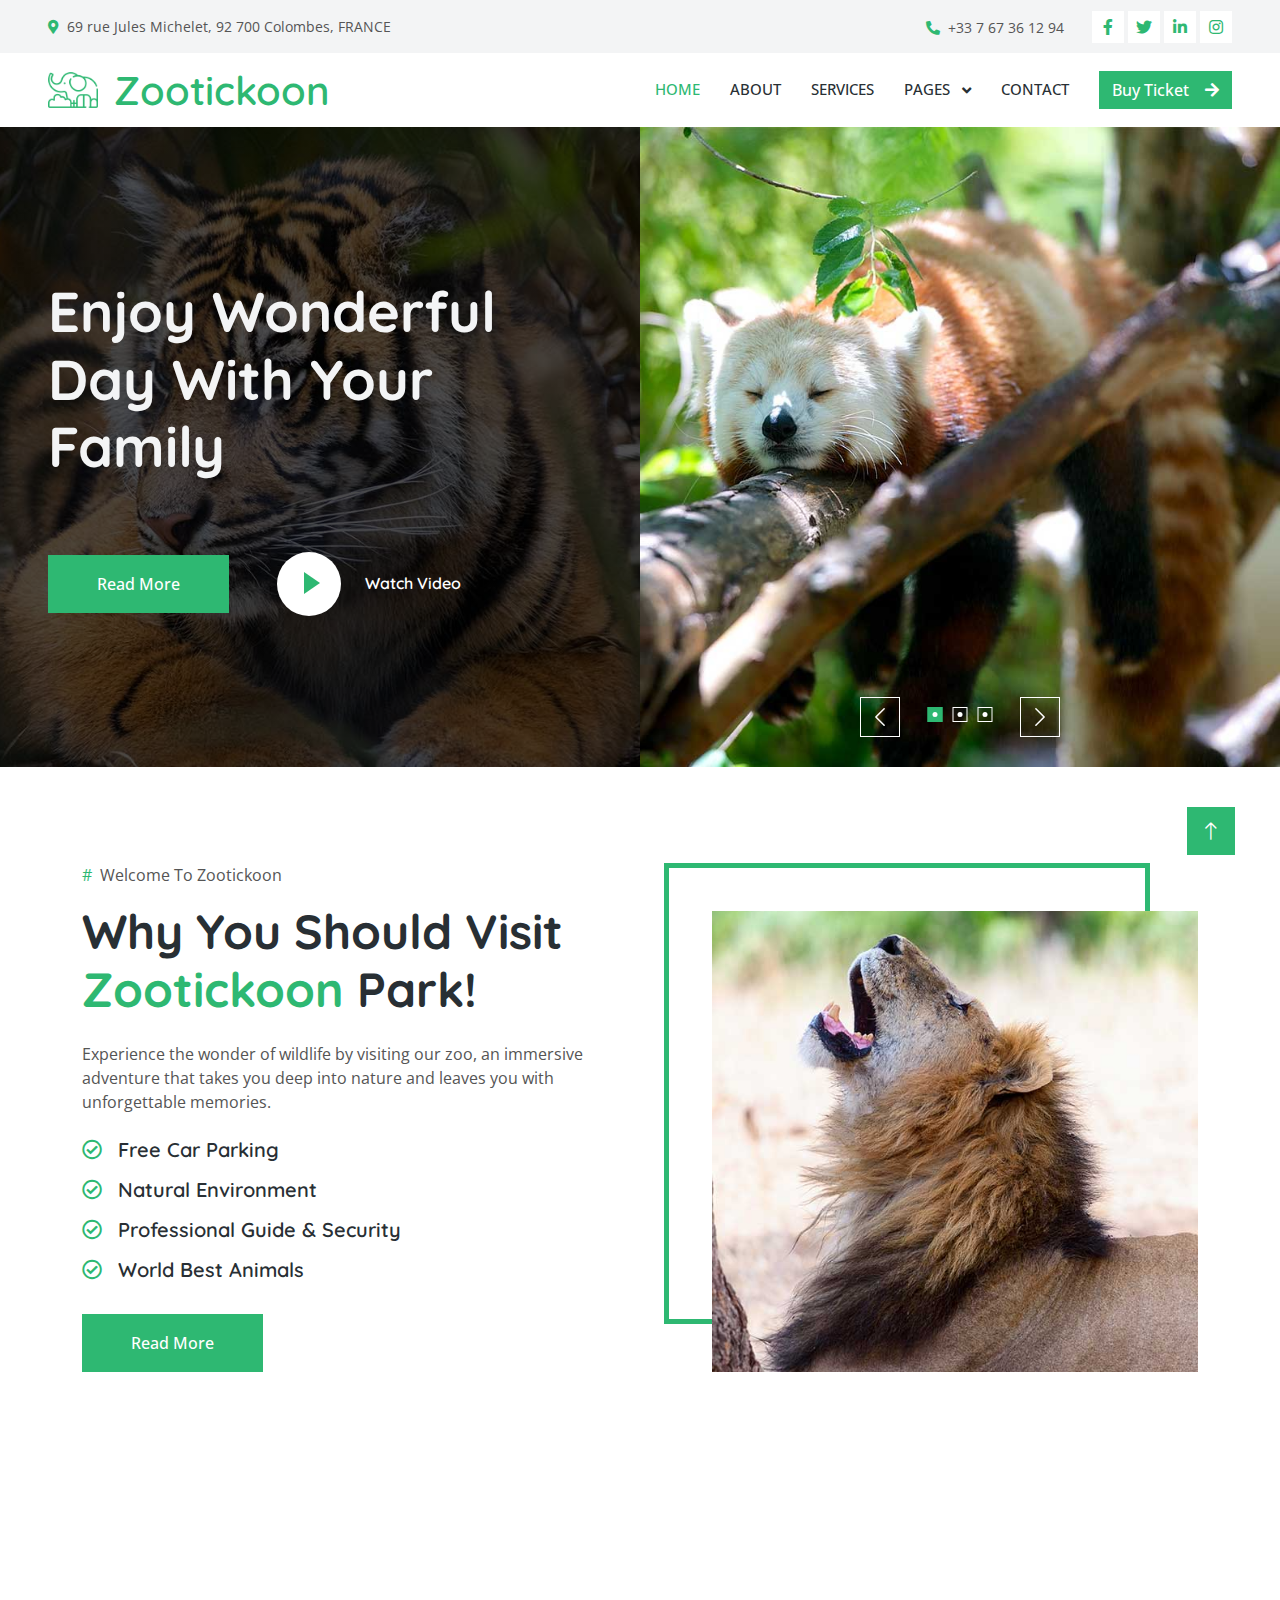
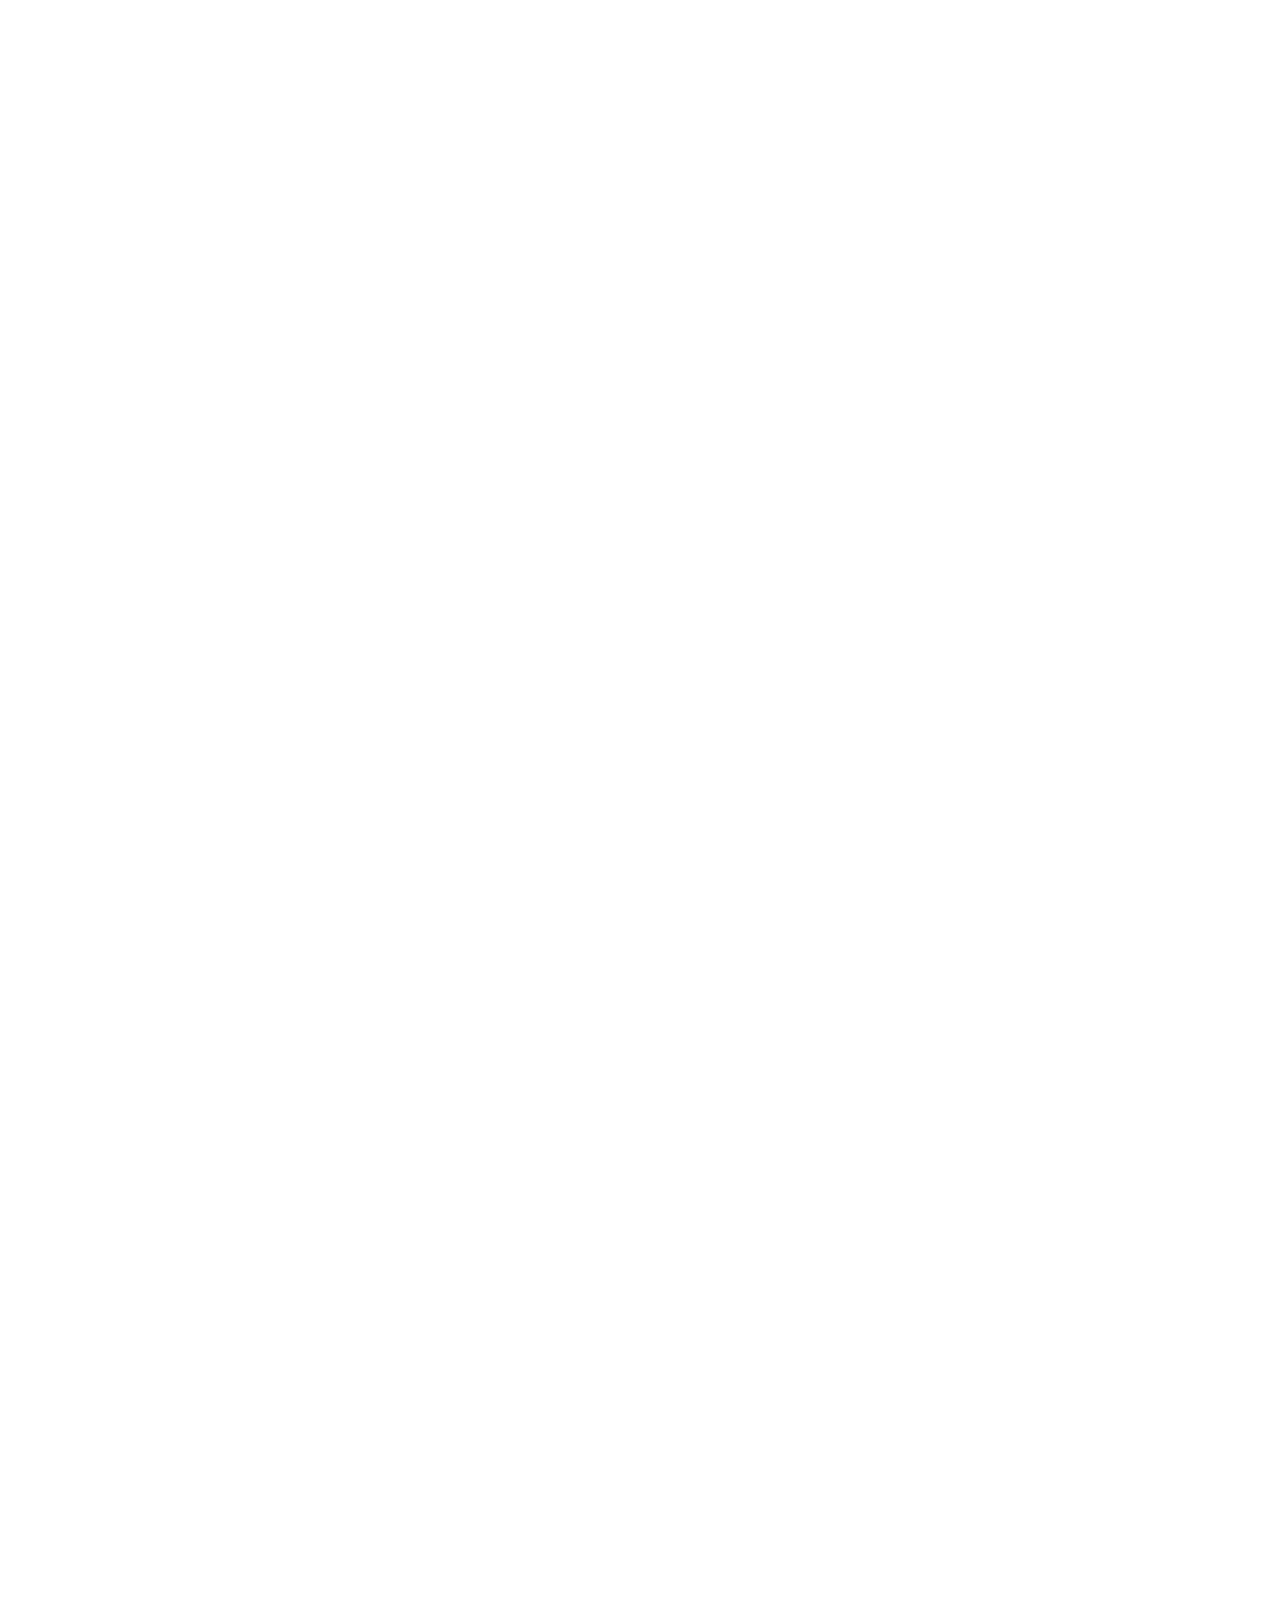
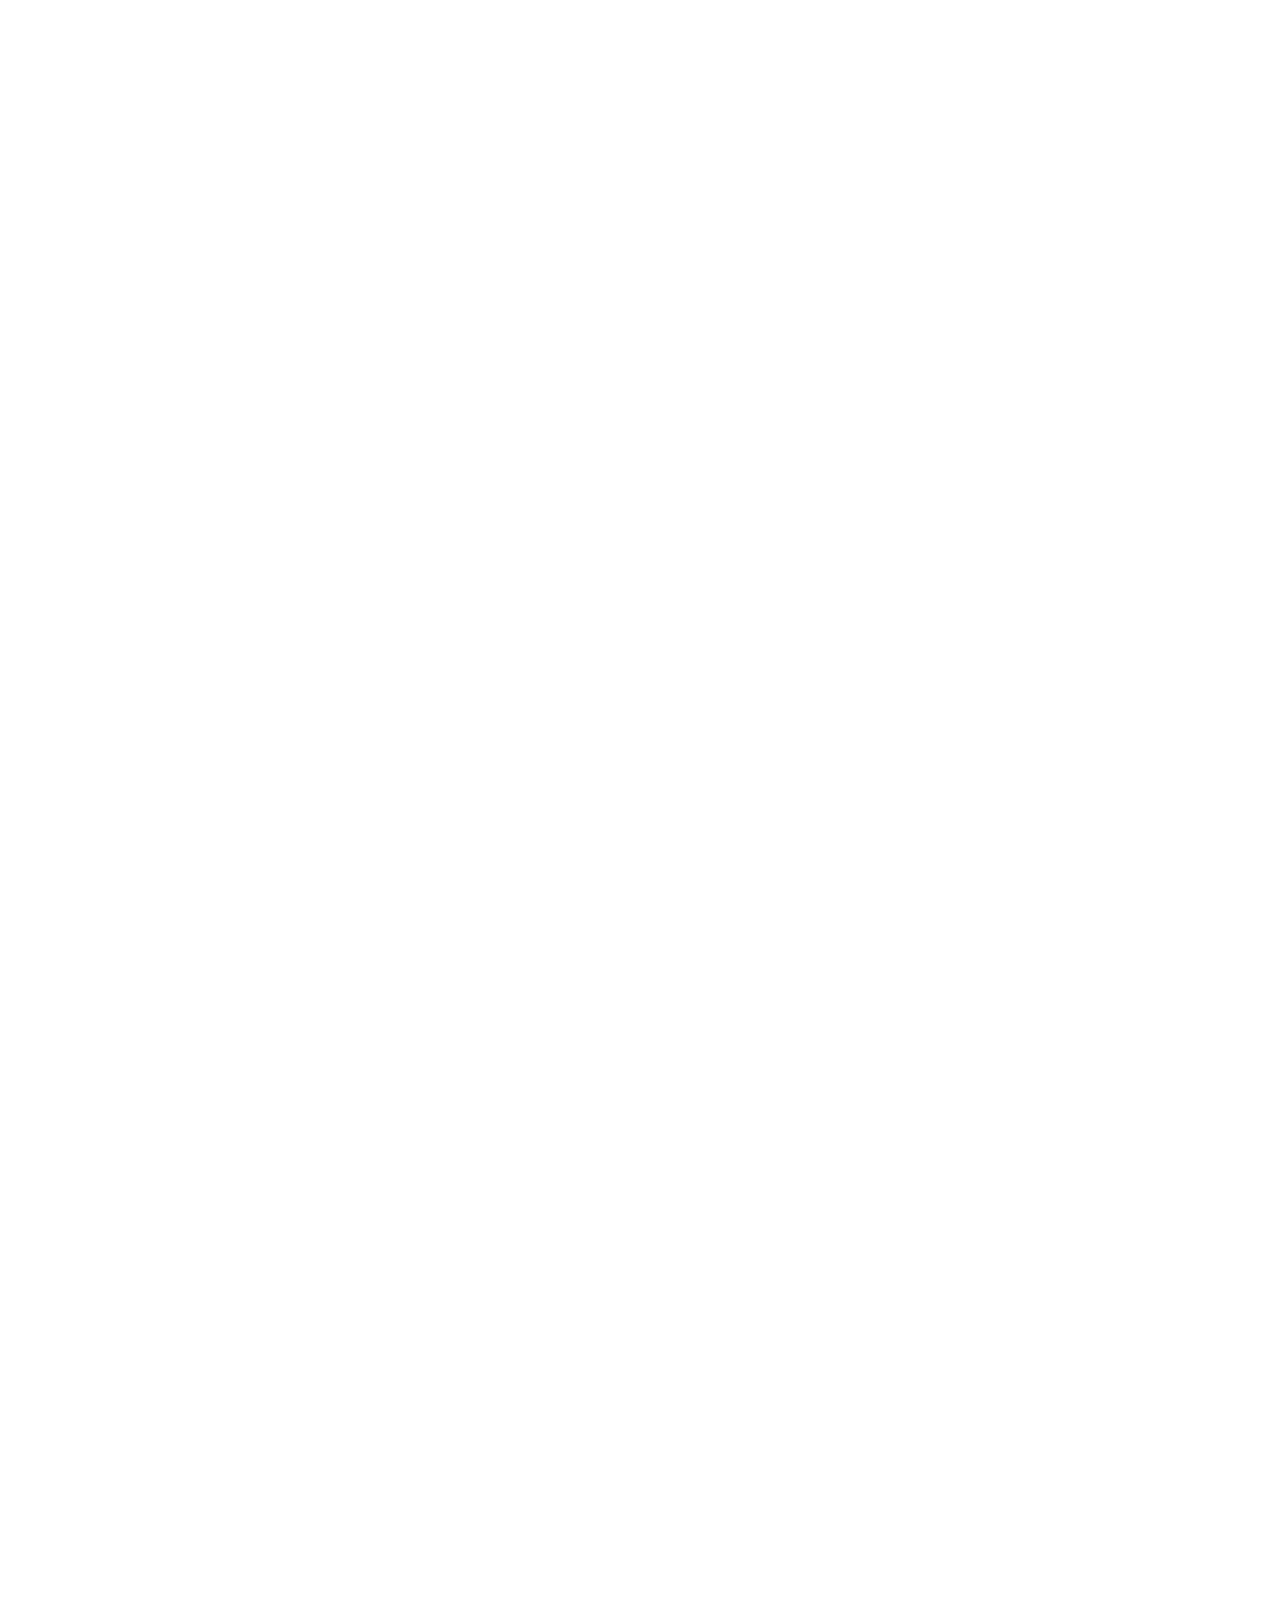
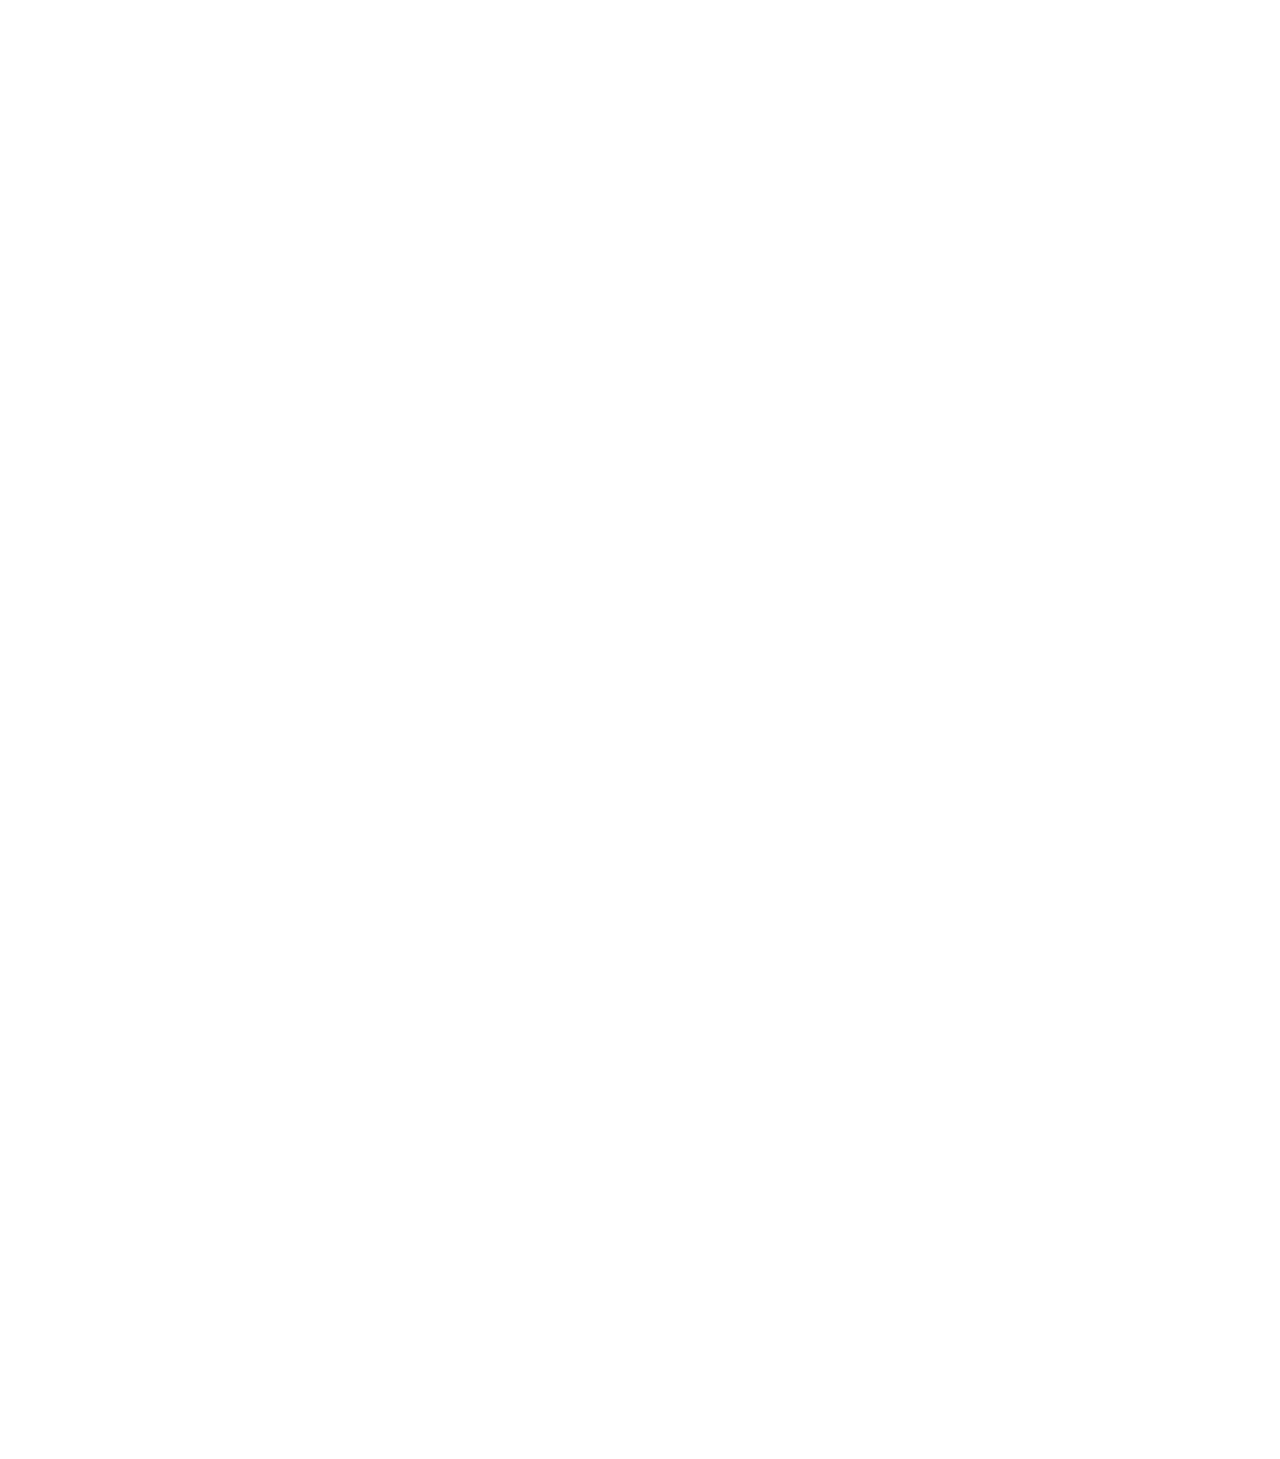
<file: index.html>
<!DOCTYPE html>
<html lang="en">
  <head>
    <meta charset="utf-8" />
    <title>Zootickoon</title>
    <meta content="width=device-width, initial-scale=1.0" name="viewport" />
    <meta content="" name="keywords" />
    <meta content="" name="description" />

    <!-- Favicon -->
    <link href="img/favicon.ico" rel="icon" />

    <!-- Google Web Fonts -->
    <link rel="preconnect" href="https://fonts.googleapis.com" />
    <link rel="preconnect" href="https://fonts.gstatic.com" crossorigin />
    <link
      href="https://fonts.googleapis.com/css2?family=Open+Sans:wght@400;500&family=Quicksand:wght@600;700&display=swap"
      rel="stylesheet"
    />

    <!-- Icon Font Stylesheet -->
    <link
      href="https://cdnjs.cloudflare.com/ajax/libs/font-awesome/5.10.0/css/all.min.css"
      rel="stylesheet"
    />
    <link
      href="https://cdn.jsdelivr.net/npm/bootstrap-icons@1.4.1/font/bootstrap-icons.css"
      rel="stylesheet"
    />

    <!-- Libraries Stylesheet -->
    <link href="lib/animate/animate.min.css" rel="stylesheet" />
    <link href="lib/lightbox/css/lightbox.min.css" rel="stylesheet" />
    <link href="lib/owlcarousel/assets/owl.carousel.min.css" rel="stylesheet" />

    <!-- Customized Bootstrap Stylesheet -->
    <link href="css/bootstrap.min.css" rel="stylesheet" />

    <!-- Template Stylesheet -->
    <link href="css/style.css" rel="stylesheet" />
  </head>

  <body>
    <!-- Spinner Start -->
    <div
      id="spinner"
      class="show bg-white position-fixed translate-middle w-100 vh-100 top-50 start-50 d-flex align-items-center justify-content-center"
    >
      <div
        class="spinner-border text-primary"
        style="width: 3rem; height: 3rem"
        role="status"
      >
        <span class="sr-only">Loading...</span>
      </div>
    </div>
    <!-- Spinner End -->

    <!-- Topbar Start -->
    <div class="container-fluid bg-light p-0 wow fadeIn" data-wow-delay="0.1s">
      <div class="row gx-0 d-none d-lg-flex">
        <div class="col-lg-7 px-5 text-start">
          <div class="h-100 d-inline-flex align-items-center py-3 me-4">
            <small class="fa fa-map-marker-alt text-primary me-2"></small>
            <small>69 rue Jules Michelet, 92 700 Colombes, FRANCE</small>
          </div>
        </div>
        <div class="col-lg-5 px-5 text-end">
          <div class="h-100 d-inline-flex align-items-center py-3 me-4">
            <small class="fa fa-phone-alt text-primary me-2"></small>
            <small>+33 7 67 36 12 94</small>
          </div>
          <div class="h-100 d-inline-flex align-items-center">
            <a class="btn btn-sm-square bg-white text-primary me-1" href="https://fr-fr.facebook.com/"
            ><i class="fab fa-facebook-f"></i
          ></a>
            <a class="btn btn-sm-square bg-white text-primary me-1" href="https://twitter.com/?lang=fr"
            ><i class="fab fa-twitter"></i
          ></a>
            <a class="btn btn-sm-square bg-white text-primary me-1" href="https://www.linkedin.com/in/laid-sereir/"
              ><i class="fab fa-linkedin-in"></i
            ></a>
            <a class="btn btn-sm-square bg-white text-primary me-0" href="https://www.instagram.com/"
              ><i class="fab fa-instagram"></i
            ></a>     
          </div>
        </div>
      </div>
    </div>
    <!-- Topbar End -->

    <!-- Navbar Start -->
    <nav
      class="navbar navbar-expand-lg bg-white navbar-light sticky-top py-lg-0 px-4 px-lg-5 wow fadeIn"
      data-wow-delay="0.1s"
    >
      <a href="index.html" class="navbar-brand p-0">
        <img class="img-fluid me-3" src="img/icon/icon-10.png" alt="Icon" />
        <h1 class="m-0 text-primary">Zootickoon</h1>
      </a>
      <button
        type="button"
        class="navbar-toggler"
        data-bs-toggle="collapse"
        data-bs-target="#navbarCollapse"
      >
        <span class="navbar-toggler-icon"></span>
      </button>
      <div class="collapse navbar-collapse py-4 py-lg-0" id="navbarCollapse">
        <div class="navbar-nav ms-auto">
          <a href="index.html" class="nav-item nav-link active">Home</a>
          <a href="about.html" class="nav-item nav-link">About</a>
          <a href="service.html" class="nav-item nav-link">Services</a>
          <div class="nav-item dropdown">
            <a
              href="#"
              class="nav-link dropdown-toggle"
              data-bs-toggle="dropdown"
              >Pages
            </a>
            <div class="dropdown-menu rounded-0 rounded-bottom m-0">
              <a href="animal.html" class="dropdown-item">Our Animals</a>
              <a href="membership.html" class="dropdown-item">Membership</a>
              <a href="visiting.html" class="dropdown-item">Visiting Hours</a>
            </div>
          </div>
          <a href="contact.html" class="nav-item nav-link">Contact</a>
        </div>
        <a href="" class="btn btn-primary"
          >Buy Ticket<i class="fa fa-arrow-right ms-3"></i
        ></a>
      </div>
    </nav>
    <!-- Navbar End -->

    <!-- Header Start -->
    <div class="container-fluid bg-dark p-0 mb-5">
      <div class="row g-0 flex-column-reverse flex-lg-row">
        <div class="col-lg-6 p-0 wow fadeIn" data-wow-delay="0.1s">
          <div
            class="header-bg h-100 d-flex flex-column justify-content-center p-5"
          >
            <h1 class="display-4 text-light mb-5">
              Enjoy Wonderful Day With Your Family
            </h1>
            <div class="d-flex align-items-center pt-4 animated slideInDown">
              <a href="" class="btn btn-primary py-sm-3 px-3 px-sm-5 me-5"
                >Read More</a
              >
              <button
                type="button"
                class="btn-play"
                data-bs-toggle="modal"
                data-src="https://www.youtube.com/embed/DWRcNpR6Kdc"
                data-bs-target="#videoModal"
              >
                <span></span>
              </button>
              <h6 class="text-white m-0 ms-4 d-none d-sm-block">Watch Video</h6>
            </div>
          </div>
        </div>
        <div class="col-lg-6 wow fadeIn" data-wow-delay="0.5s">
          <div class="owl-carousel header-carousel">
            <div class="owl-carousel-item">
              <img class="img-fluid" src="img/carousel-1.jpg" alt="" />
            </div>
            <div class="owl-carousel-item">
              <img class="img-fluid" src="img/carousel-2.jpg" alt="" />
            </div>
            <div class="owl-carousel-item">
              <img class="img-fluid" src="img/carousel-3.jpg" alt="" />
            </div>
          </div>
        </div>
      </div>
    </div>
    <!-- Header End -->

    <!-- Video Modal Start -->
    <div
      class="modal modal-video fade"
      id="videoModal"
      tabindex="-1"
      aria-labelledby="exampleModalLabel"
      aria-hidden="true"
    >
      <div class="modal-dialog">
        <div class="modal-content rounded-0">
          <div class="modal-header">
            <h3 class="modal-title" id="exampleModalLabel">Youtube Video</h3>
            <button
              type="button"
              class="btn-close"
              data-bs-dismiss="modal"
              aria-label="Close"
            ></button>
          </div>
          <div class="modal-body">
            <!-- 16:9 aspect ratio -->
            <div class="ratio ratio-16x9">
              <iframe
                class="embed-responsive-item"
                src=""
                id="video"
                allowfullscreen
                allowscriptaccess="always"
                allow="autoplay"
              ></iframe>
            </div>
          </div>
        </div>
      </div>
    </div>
    <!-- Video Modal End -->

    <!-- About Start -->
    <div class="container-xxl py-5">
      <div class="container">
        <div class="row g-5">
          <div class="col-lg-6 wow fadeInUp" data-wow-delay="0.1s">
            <p><span class="text-primary me-2">#</span>Welcome To Zootickoon</p>
            <h1 class="display-5 mb-4">
              Why You Should Visit
              <span class="text-primary">Zootickoon</span> Park!
            </h1>
            <p class="mb-4">
              Experience the wonder of wildlife by visiting our zoo,
              an immersive adventure that takes you deep into nature and leaves you with unforgettable memories.
            </p>
            <h5 class="mb-3">
              <i class="far fa-check-circle text-primary me-3"></i>Free Car
              Parking
            </h5>
            <h5 class="mb-3">
              <i class="far fa-check-circle text-primary me-3"></i>Natural
              Environment
            </h5>
            <h5 class="mb-3">
              <i class="far fa-check-circle text-primary me-3"></i>Professional
              Guide & Security
            </h5>
            <h5 class="mb-3">
              <i class="far fa-check-circle text-primary me-3"></i>World Best
              Animals
            </h5>
            <a class="btn btn-primary py-3 px-5 mt-3" href="">Read More</a>
          </div>
          <div class="col-lg-6 wow fadeInUp" data-wow-delay="0.5s">
            <div class="img-border">
              <img class="img-fluid" src="img/about.jpg" alt="" />
            </div>
          </div>
        </div>
      </div>
    </div>
    <!-- About End -->

    <!-- Facts Start -->
    <div
      class="container-xxl bg-primary facts my-5 py-5 wow fadeInUp"
      data-wow-delay="0.1s"
    >
      <div class="container py-5">
        <div class="row g-4">
          <div
            class="col-md-6 col-lg-3 text-center wow fadeIn"
            data-wow-delay="0.1s"
          >
            <i class="fa fa-paw fa-3x text-primary mb-3"></i>
            <h1 class="text-white mb-2" data-toggle="counter-up">1450</h1>
            <p class="text-white mb-0">Total Animal</p>
          </div>
          <div
            class="col-md-6 col-lg-3 text-center wow fadeIn"
            data-wow-delay="0.3s"
          >
            <i class="fa fa-users fa-3x text-primary mb-3"></i>
            <h1 class="text-white mb-2" data-toggle="counter-up">4643</h1>
            <p class="text-white mb-0">Daily Vigitors</p>
          </div>
          <div
            class="col-md-6 col-lg-3 text-center wow fadeIn"
            data-wow-delay="0.5s"
          >
            <i class="fa fa-certificate fa-3x text-primary mb-3"></i>
            <h1 class="text-white mb-2" data-toggle="counter-up">1723</h1>
            <p class="text-white mb-0">Total Membership</p>
          </div>
          <div
            class="col-md-6 col-lg-3 text-center wow fadeIn"
            data-wow-delay="0.7s"
          >
            <i class="fa fa-shield-alt fa-3x text-primary mb-3"></i>
            <h1 class="text-white mb-2" data-toggle="counter-up">445</h1>
            <p class="text-white mb-0">Save Wild Life</p>
          </div>
        </div>
      </div>
    </div>
    <!-- Facts End -->

    <!-- Service Start -->
    <div class="container-xxl py-5">
      <div class="container">
        <div class="row g-5 mb-5 wow fadeInUp" data-wow-delay="0.1s">
          <div class="col-lg-6">
            <p><span class="text-primary me-2">#</span>Our Services</p>
            <h1 class="display-5 mb-0">
              Special Services For
              <span class="text-primary">Zootickoon</span> Visitors
            </h1>
          </div>
          <div class="col-lg-6">
            <div
              class="bg-primary h-100 d-flex align-items-center py-4 px-4 px-sm-5"
            >
              <i class="fa fa-3x fa-mobile-alt text-white"></i>
              <div class="ms-4">
                <p class="text-white mb-0">Call for more info</p>
                <h2 class="text-white mb-0">+33 7 67 36 12 94</h2>
              </div>
            </div>
          </div>
        </div>
        <div class="row gy-5 gx-4">
          <div
            class="col-lg-3 col-md-4 col-sm-6 wow fadeInUp"
            data-wow-delay="0.1s"
          >
            <img class="img-fluid mb-3" src="img/icon/icon-2.png" alt="Icon" />
            <h5 class="mb-3">Car Parking</h5>
            <span
              >Experience our complimentary visitor parking service !</span
            >
          </div>
          <div
            class="col-lg-3 col-md-4 col-sm-6 wow fadeInUp"
            data-wow-delay="0.3s"
          >
            <img class="img-fluid mb-3" src="img/icon/icon-3.png" alt="Icon" />
            <h5 class="mb-3">Animal Photos</h5>
            <span
              >Capture memorable moments with the animals and their natural habitat as you take stunning photos during your visit !</span
            >
          </div>
          <div
            class="col-lg-3 col-md-4 col-sm-6 wow fadeInUp"
            data-wow-delay="0.5s"
          >
            <img class="img-fluid mb-3" src="img/icon/icon-4.png" alt="Icon" />
            <h5 class="mb-3">Guide Services</h5>
            <span
              >Enhance your visit by taking advantage of our knowledgeable guide who will accompany you throughout your journey, 
              providing an immersive and captivating experience.</span
            >
          </div>
          <div
            class="col-lg-3 col-md-4 col-sm-6 wow fadeInUp"
            data-wow-delay="0.7s"
          >
            <img class="img-fluid mb-3" src="img/icon/icon-5.png" alt="Icon" />
            <h5 class="mb-3">Food & Beverages</h5>
            <span
              >Indulge and satisfy your cravings with our food and beverage service, 
              offering a delightful selection to cater to all tastes during your visit.</span
            >
          </div>
          <div
            class="col-lg-3 col-md-4 col-sm-6 wow fadeInUp"
            data-wow-delay="0.1s"
          >
            <img class="img-fluid mb-3" src="img/icon/icon-6.png" alt="Icon" />
            <h5 class="mb-3">Zoo Shopping</h5>
            <span
              >Enjoy a unique shopping experience during your visit to the zoo,
               with our gift shop offering a variety of souvenirs, gifts, and wildlife-inspired items to extend your memorable experience.</span
            >
          </div>
          <div
            class="col-lg-3 col-md-4 col-sm-6 wow fadeInUp"
            data-wow-delay="0.3s"
          >
            <img class="img-fluid mb-3" src="img/icon/icon-7.png" alt="Icon" />
            <h5 class="mb-3">Free Hi Speed Wi-Fi</h5>
            <span
              >Stay connected throughout your visit with our complimentary high-speed WiFi,
               ensuring you have fast and reliable internet access at your fingertips.</span
            >
          </div>
          <div
            class="col-lg-3 col-md-4 col-sm-6 wow fadeInUp"
            data-wow-delay="0.5s"
          >
            <img class="img-fluid mb-3" src="img/icon/icon-8.png" alt="Icon" />
            <h5 class="mb-3">Play Ground</h5>
            <span
              >Offer your children an unforgettable experience with our playgrounds specially designed for them.
               Let them explore, have fun, and enjoy themselves in a safe environment.</span
            >
          </div>
        </div>
      </div>
    </div>
    <!-- Service End -->

    <!-- Animal Start -->
    <div class="container-xxl py-5">
      <div class="container">
        <div
          class="row g-5 mb-5 align-items-end wow fadeInUp"
          data-wow-delay="0.1s"
        >
          <div class="col-lg-6">
            <p><span class="text-primary me-2">#</span>Our Animals</p>
            <h1 class="display-5 mb-0">
              Let`s See Our <span class="text-primary">Zootickoon</span> Awsome
              Animals
            </h1>
          </div>
          <div class="col-lg-6 text-lg-end">
            <a class="btn btn-primary py-3 px-5" href=""
              >Explore More Animals</a
            >
          </div>
        </div>
        <div class="row g-4">
          <div class="col-lg-4 col-md-6 wow fadeInUp" data-wow-delay="0.1s">
            <div class="row g-4">
              <div class="col-12">
                <a
                  class="animal-item"
                  href="img/animal-md-1.jpg"
                  data-lightbox="animal"
                >
                  <div class="position-relative">
                    <img class="img-fluid" src="img/pexels-pixabay-247480 (1).jpg" alt="" />
                    <div class="animal-text p-4">
                      <p class="text-white small text-uppercase mb-0">Animal</p>
                      <h5 class="text-white mb-0">Red panda</h5>
                    </div>
                  </div>
                </a>
              </div>
              <div class="col-12">
                <a
                  class="animal-item"
                  href="img/animal-lg-1.jpg"
                  data-lightbox="animal"
                >
                  <div class="position-relative">
                    <img class="img-fluid" src="img/animal-lg-1.jpg" alt="" />
                    <div class="animal-text p-4">
                      <p class="text-white small text-uppercase mb-0">Animal</p>
                      <h5 class="text-white mb-0">Meerkat</h5>
                    </div>
                  </div>
                </a>
              </div>
            </div>
          </div>
          <div class="col-lg-4 col-md-6 wow fadeInUp" data-wow-delay="0.3s">
            <div class="row g-4">
              <div class="col-12">
                <a
                  class="animal-item"
                  href="img/animal-lg-2.jpg"
                  data-lightbox="animal"
                >
                  <div class="position-relative">
                    <img class="img-fluid" src="img/animal-lg-2.jpg" alt="" />
                    <div class="animal-text p-4">
                      <p class="text-white small text-uppercase mb-0">Animal</p>
                      <h5 class="text-white mb-0">Cat</h5>
                    </div>
                  </div>
                </a>
              </div>
              <div class="col-12">
                <a
                  class="animal-item"
                  href="img/animal-md-2.jpg"
                  data-lightbox="animal"
                >
                  <div class="position-relative">
                    <img class="img-fluid" src="img/animal-md-2.jpg" alt="" />
                    <div class="animal-text p-4">
                      <p class="text-white small text-uppercase mb-0">Animal</p>
                      <h5 class="text-white mb-0">Zebre</h5>
                    </div>
                  </div>
                </a>
              </div>
            </div>
          </div>
          <div class="col-lg-4 col-md-6 wow fadeInUp" data-wow-delay="0.5s">
            <div class="row g-4">
              <div class="col-12">
                <a
                  class="animal-item"
                  href="img/animal-md-3.jpg"
                  data-lightbox="animal"
                >
                  <div class="position-relative">
                    <img class="img-fluid" src="img/animal-md-3.jpg" alt="" />
                    <div class="animal-text p-4">
                      <p class="text-white small text-uppercase mb-0">Animal</p>
                      <h5 class="text-white mb-0">Elephant</h5>
                    </div>
                  </div>
                </a>
              </div>
              <div class="col-12">
                <a
                  class="animal-item"
                  href="img/animal-lg-3.jpg"
                  data-lightbox="animal"
                >
                  <div class="position-relative">
                    <img class="img-fluid" src="img/animal-lg-3.jpg" alt="" />
                    <div class="animal-text p-4">
                      <p class="text-white small text-uppercase mb-0">Animal</p>
                      <h5 class="text-white mb-0">Giraffe</h5>
                    </div>
                  </div>
                </a>
              </div>
            </div>
          </div>
        </div>
      </div>
    </div>
    <!-- Animal End -->

    <!-- Visiting Hours Start -->
    <div
      class="container-xxl bg-primary visiting-hours my-5 py-5 wow fadeInUp"
      data-wow-delay="0.1s"
    >
      <div class="container py-5">
        <div class="row g-5">
          <div class="col-md-6 wow fadeIn" data-wow-delay="0.3s">
            <h1 class="display-6 text-white mb-5">Visiting Hours</h1>
            <ul class="list-group list-group-flush">
              <li class="list-group-item">
                <span>Monday</span>
                <span>9:00AM - 6:00PM</span>
              </li>
              <li class="list-group-item">
                <span>Tuesday</span>
                <span>9:00AM - 6:00PM</span>
              </li>
              <li class="list-group-item">
                <span>Wednesday</span>
                <span>9:00AM - 6:00PM</span>
              </li>
              <li class="list-group-item">
                <span>Thursday</span>
                <span>9:00AM - 6:00PM</span>
              </li>
              <li class="list-group-item">
                <span>Friday</span>
                <span>9:00AM - 6:00PM</span>
              </li>
              <li class="list-group-item">
                <span>Saturday</span>
                <span>9:00AM - 6:00PM</span>
              </li>
              <li class="list-group-item">
                <span>Sunday</span>
                <span>Closed</span>
              </li>
            </ul>
          </div>
          <div class="col-md-6 text-light wow fadeIn" data-wow-delay="0.5s">
            <h1 class="display-6 text-white mb-5">Contact Info</h1>
            <table class="table">
              <tbody>
                <tr>
                  <td>Office</td>
                  <td>69 rue Jules Michelet, 92 700 Colombes, FRANCE</td>
                </tr>
                <tr>
                  <td>Support</td>
                  <td>
                    <p class="mb-2">+33 7 67 36 12 94</p>
                    <p class="mb-0">laid.sereir00@gmail.com</p>
                  </td>
                </tr>
              </tbody>
            </table>
          </div>
        </div>
      </div>
    </div>
    <!-- Visiting Hours End -->

    <!-- Membership Start -->
    <div class="container-xxl py-5">
      <div class="container">
        <div
          class="row g-5 mb-5 align-items-end wow fadeInUp"
          data-wow-delay="0.1s"
        >
          <div class="col-lg-6">
            <p><span class="text-primary me-2">#</span>Membership</p>
            <h1 class="display-5 mb-0">
              You Can Be A Proud Member Of
              <span class="text-primary">Zootickoon</span>
            </h1>
          </div>
          <div class="col-lg-6 text-lg-end">
            <a class="btn btn-primary py-3 px-5" href="">Special Pricing</a>
          </div>
        </div>
        <div class="row g-4">
          <div class="col-lg-4 col-md-6 wow fadeInUp" data-wow-delay="0.1s">
            <div class="membership-item position-relative">
              <img class="img-fluid" src="img/animal-lg-1.jpg" alt="" />
              <h1 class="display-1">01</h1>
              <h4 class="text-white mb-3">Popular</h4>
              <h3 class="text-primary mb-4">$99.00</h3>
              <p><i class="fa fa-check text-primary me-3"></i>10% discount</p>
              <p>
                <i class="fa fa-check text-primary me-3"></i>2 adult and 2 child
              </p>
              <p>
                <i class="fa fa-check text-primary me-3"></i>Free animal
                exhibition
              </p>
              <a class="btn btn-outline-light px-4 mt-3" href="">Get Started</a>
            </div>
          </div>
          <div class="col-lg-4 col-md-6 wow fadeInUp" data-wow-delay="0.3s">
            <div class="membership-item position-relative">
              <img class="img-fluid" src="img/animal-lg-2.jpg" alt="" />
              <h1 class="display-1">02</h1>
              <h4 class="text-white mb-3">Standard</h4>
              <h3 class="text-primary mb-4">$149.00</h3>
              <p><i class="fa fa-check text-primary me-3"></i>15% discount</p>
              <p>
                <i class="fa fa-check text-primary me-3"></i>4 adult and 4 child
              </p>
              <p>
                <i class="fa fa-check text-primary me-3"></i>Free animal
                exhibition
              </p>
              <a class="btn btn-outline-light px-4 mt-3" href="">Get Started</a>
            </div>
          </div>
          <div class="col-lg-4 col-md-6 wow fadeInUp" data-wow-delay="0.5s">
            <div class="membership-item position-relative">
              <img class="img-fluid" src="img/animal-lg-3.jpg" alt="" />
              <h1 class="display-1">03</h1>
              <h4 class="text-white mb-3">Premium</h4>
              <h3 class="text-primary mb-4">$199.00</h3>
              <p><i class="fa fa-check text-primary me-3"></i>20% discount</p>
              <p>
                <i class="fa fa-check text-primary me-3"></i>6 adult and 6 child
              </p>
              <p>
                <i class="fa fa-check text-primary me-3"></i>Free animal
                exhibition
              </p>
              <a class="btn btn-outline-light px-4 mt-3" href="">Get Started</a>
            </div>
          </div>
        </div>
      </div>
    </div>
    <!-- Membership End -->

     <!-- Testimonial Start -->
     <div class="container-xxl py-5">
      <div class="container">
        <h1
          class="display-5 text-center mb-5 wow fadeInUp"
          data-wow-delay="0.1s"
        >
          Our Clients Say!
        </h1>
        <div
          class="owl-carousel testimonial-carousel wow fadeInUp"
          data-wow-delay="0.1s"
        >
          <div class="testimonial-item text-center">
            <img
              class="img-fluid rounded-circle border border-2 p-2 mx-auto mb-4"
              src="img/testimonial-1.jpg"
              style="width: 100px; height: 100px"
            />
            <div class="testimonial-text rounded text-center p-4">
              <p>
                This zoo is amazing! The animals are well taken care of and the enclosures are spacious.
                I loved getting up close to see the red pandas and lions.
                The staff is friendly and the presentations are very informative. I highly recommend this experience!
              </p>
              <h5 class="mb-1">Julia Harrington</h5>
              <span class="fst-italic">Architecte</span>
            </div>
          </div>
          <div class="testimonial-item text-center">
            <img
              class="img-fluid rounded-circle border border-2 p-2 mx-auto mb-4"
              src="img/testimonial-2.jpg"
              style="width: 100px; height: 100px"
            />
            <div class="testimonial-text rounded text-center p-4">
              <p>
                The zoo was simply amazing! The animals were stunning and the enclosures were well-maintained.
                The staff was passionate and attentive.
                An unforgettable experience that I highly recommend !
              </p>
              <h5 class="mb-1">Ethan Thompson</h5>
              <span class="fst-italic">Web designer</span>
            </div>
          </div>
          <div class="testimonial-item text-center">
            <img
              class="img-fluid rounded-circle border border-2 p-2 mx-auto mb-4"
              src="img/testimonial-3.jpg"
              style="width: 100px; height: 100px"
            />
            <div class="testimonial-text rounded text-center p-4">
              <p>
                "A memorable day at the zoo with my two little girls! 
                The animals were fantastic and the enclosures were well-designed.
                The staff was welcoming and attentive to the children. We had a wonderful time as a family !
              </p>
              <h5 class="mb-1">Patrick Moreau</h5>
              <span class="fst-italic">Taxi driver</span>
            </div>
          </div>
        </div>
      </div>
    </div>
    <!-- Testimonial End -->

    <!-- Footer Start -->
    <div
      class="container-fluid footer bg-dark text-light footer mt-5 pt-5 wow fadeIn"
      data-wow-delay="0.1s"
    >
      <div class="container py-5">
        <div class="row g-5">
          <div class="col-lg-3 col-md-6">
            <h5 class="text-light mb-4">Address</h5>
            <p class="mb-2">
              <i class="fa fa-map-marker-alt me-3"></i>69 rue Jules Michelet, 92 700 Colombes, FRANCE
            </p>
            <p class="mb-2">
              <i class="fa fa-phone-alt me-3"></i>+33 7 67 36 12 94
            </p>
            <p class="mb-2">
              <i class="fa fa-envelope me-3"></i>laid.sereir00@gmail.com
            </p>
            <div class="d-flex pt-2">
              <a class="btn btn-outline-light btn-social" href="https://twitter.com/?lang=fr"
                ><i class="fab fa-twitter"></i
              ></a>
              <a class="btn btn-outline-light btn-social" href="https://fr-fr.facebook.com/"
                ><i class="fab fa-facebook-f"></i
              ></a>
              <a class="btn btn-outline-light btn-social" href="https://www.youtube.com/"
                ><i class="fab fa-youtube"></i
              ></a>
              <a class="btn btn-outline-light btn-social" href="https://www.linkedin.com/in/laid-sereir/"
                ><i class="fab fa-linkedin-in"></i
              ></a>
            </div>
          </div>
          <div class="col-lg-3 col-md-6">
            <h5 class="text-light mb-4">Quick Links</h5>
            <a class="btn btn-link" href="">Terms & Condition</a>
            <a class="btn btn-link" href="">Support</a>
          </div>
          <div class="col-lg-3 col-md-6">
            <h5 class="text-light mb-4">Popular Links</h5>
            <a class="btn btn-link" href="">About Us</a>
            <a class="btn btn-link" href="">Contact Us</a>
            <a class="btn btn-link" href="">Our Services</a>
          </div>
          <div class="col-lg-3 col-md-6">
            <h5 class="text-light mb-4">Newsletter</h5>
            <p>To stay informed about all the exciting opportunities and news at the zoo, and never miss out on any interesting events.</p>
            <div class="position-relative mx-auto" style="max-width: 400px">
              <input
                class="form-control border-0 w-100 py-3 ps-4 pe-5"
                type="text"
                placeholder="Your email"
              />
              <button
                type="button"
                class="btn btn-primary py-2 position-absolute top-0 end-0 mt-2 me-2"
              >
                SignUp
              </button>
            </div>
          </div>
        </div>
      </div>
      <div class="container">
        <div class="copyright">
          <div class="row">
            <div class="col-md-6 text-center text-md-start mb-3 mb-md-0">
              &copy; <a class="border-bottom" href="#">Zootickoon</a>, All
              Right Reserved.
            </div>
          </div>
        </div>
      </div>
    </div>
    <!-- Footer End -->

    <!-- Back to Top -->
    <a href="#" class="btn btn-lg btn-primary btn-lg-square back-to-top"
      ><i class="bi bi-arrow-up"></i
    ></a>

    <!-- JavaScript Libraries -->
    <script src="https://code.jquery.com/jquery-3.4.1.min.js"></script>
    <script src="https://cdn.jsdelivr.net/npm/bootstrap@5.0.0/dist/js/bootstrap.bundle.min.js"></script>
    <script src="lib/wow/wow.min.js"></script>
    <script src="lib/easing/easing.min.js"></script>
    <script src="lib/waypoints/waypoints.min.js"></script>
    <script src="lib/counterup/counterup.min.js"></script>
    <script src="lib/owlcarousel/owl.carousel.min.js"></script>
    <script src="lib/lightbox/js/lightbox.min.js"></script>

    <!-- Template Javascript -->
    <script src="js/main.js"></script>
  </body>
</html>
</file>
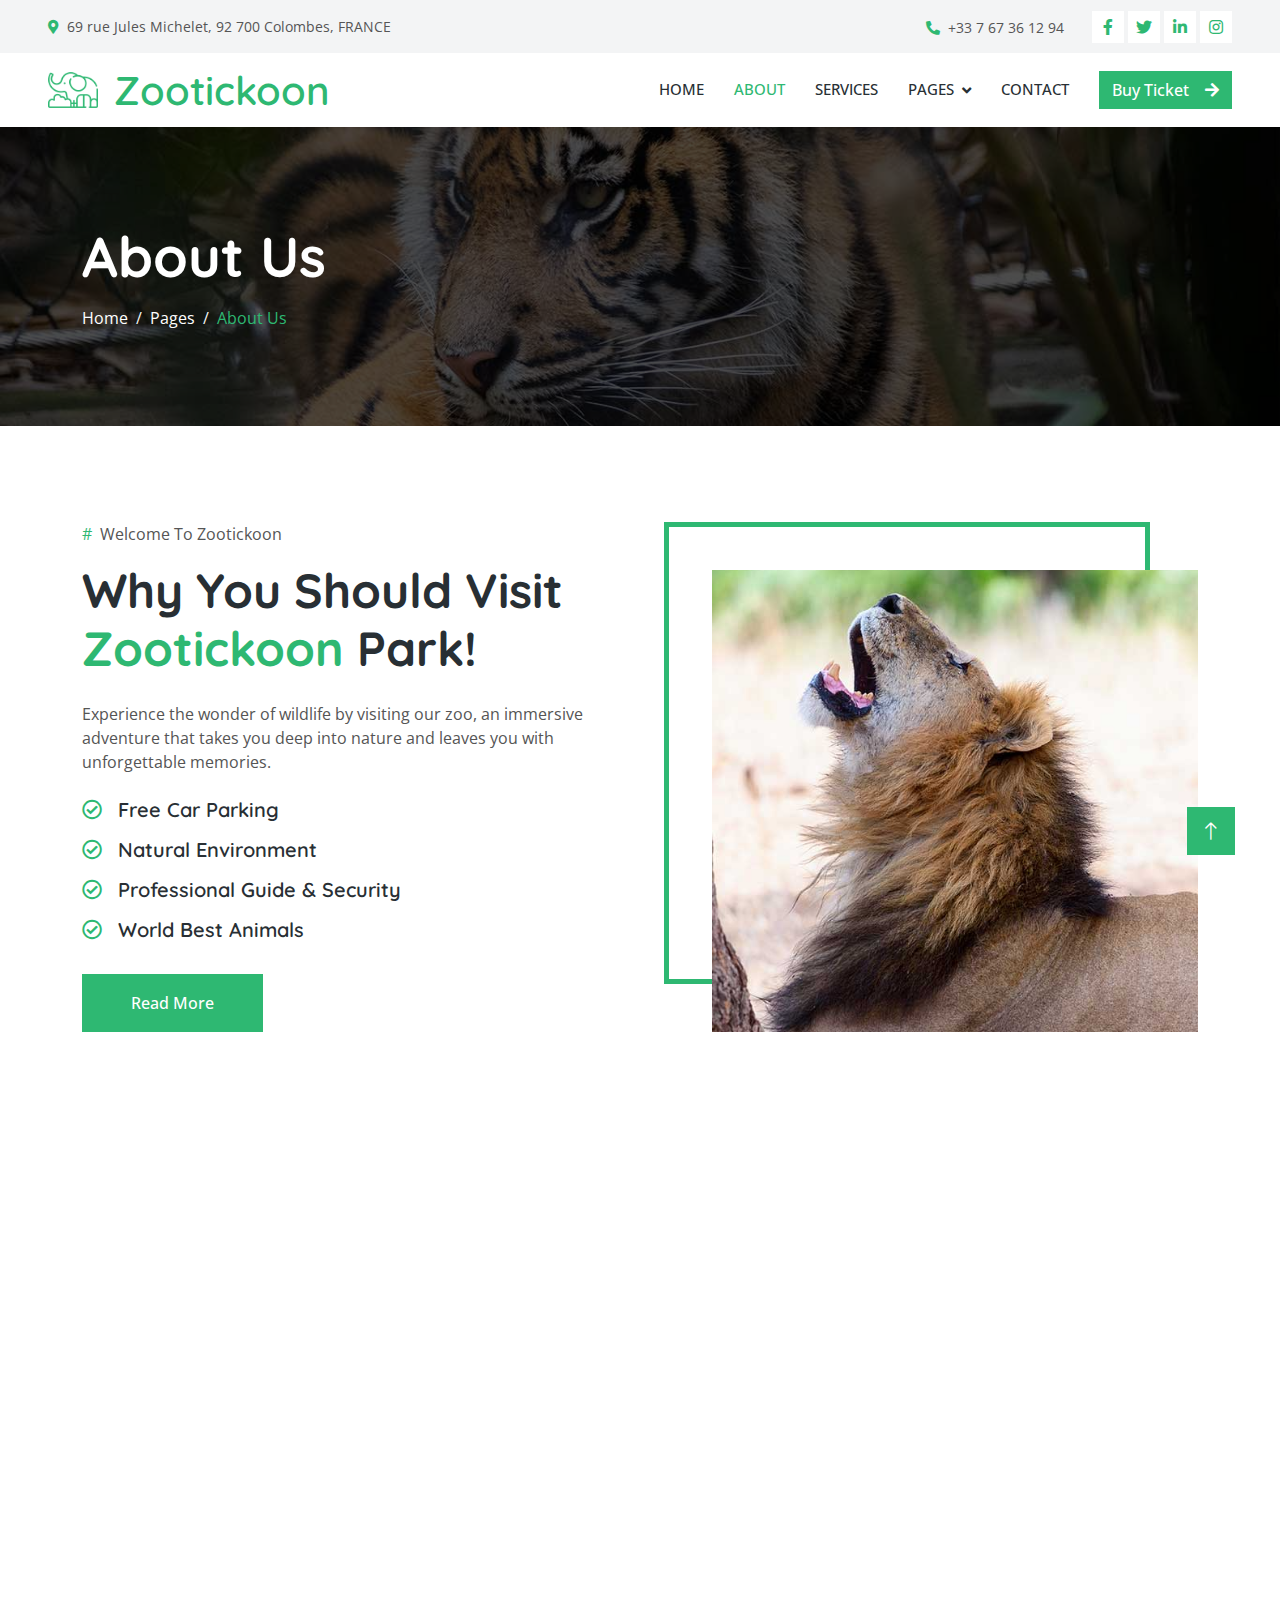
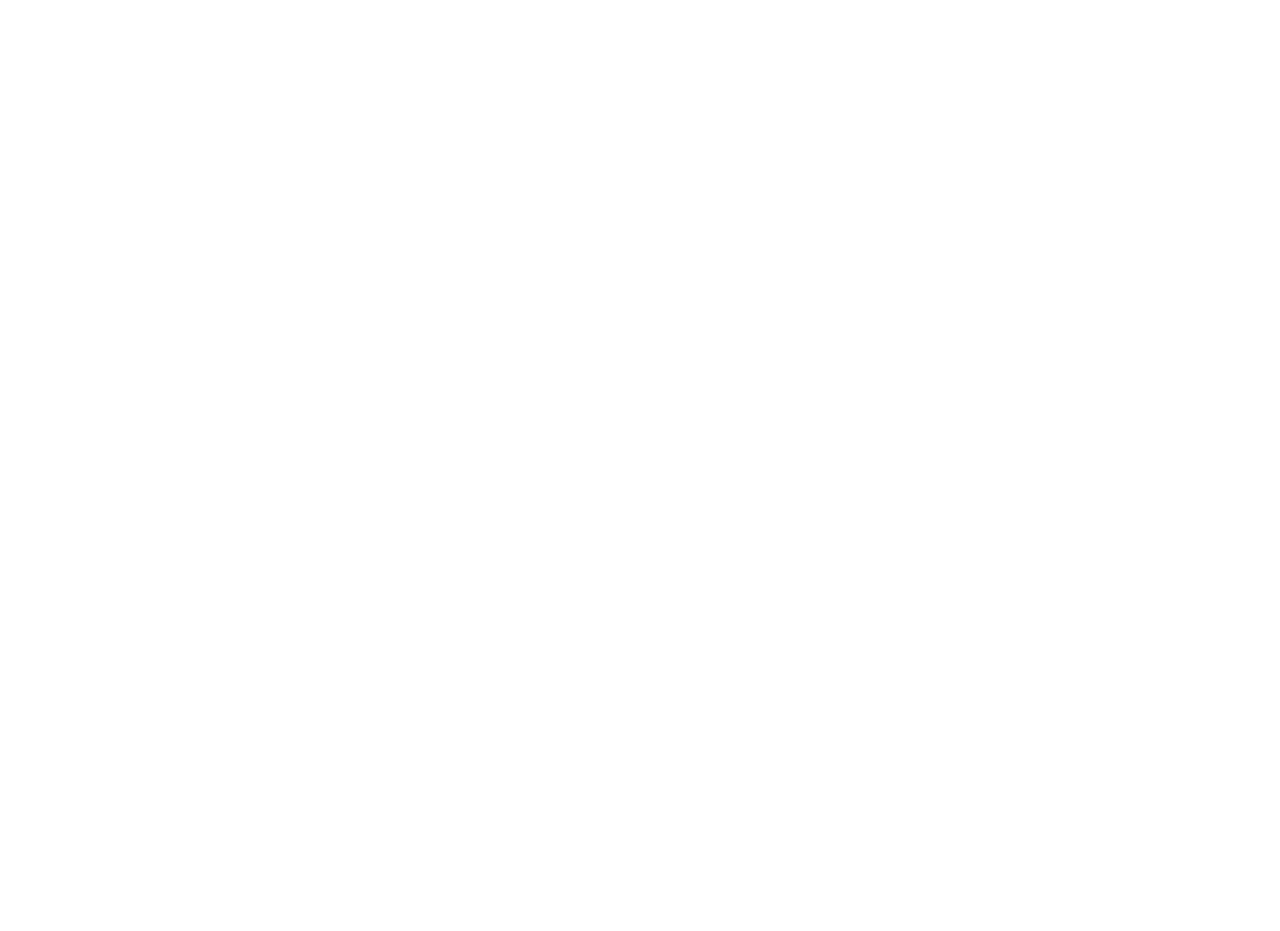
<file: about.html>
<!DOCTYPE html>
<html lang="en">
  <head>
    <meta charset="utf-8" />
    <title>Zootickoon</title>
    <meta content="width=device-width, initial-scale=1.0" name="viewport" />
    <meta content="" name="keywords" />
    <meta content="" name="description" />

    <!-- Favicon -->
    <link href="img/favicon.ico" rel="icon" />

    <!-- Google Web Fonts -->
    <link rel="preconnect" href="https://fonts.googleapis.com" />
    <link rel="preconnect" href="https://fonts.gstatic.com" crossorigin />
    <link
      href="https://fonts.googleapis.com/css2?family=Open+Sans:wght@400;500&family=Quicksand:wght@600;700&display=swap"
      rel="stylesheet"
    />

    <!-- Icon Font Stylesheet -->
    <link
      href="https://cdnjs.cloudflare.com/ajax/libs/font-awesome/5.10.0/css/all.min.css"
      rel="stylesheet"
    />
    <link
      href="https://cdn.jsdelivr.net/npm/bootstrap-icons@1.4.1/font/bootstrap-icons.css"
      rel="stylesheet"
    />

    <!-- Libraries Stylesheet -->
    <link href="lib/animate/animate.min.css" rel="stylesheet" />
    <link href="lib/lightbox/css/lightbox.min.css" rel="stylesheet" />
    <link href="lib/owlcarousel/assets/owl.carousel.min.css" rel="stylesheet" />

    <!-- Customized Bootstrap Stylesheet -->
    <link href="css/bootstrap.min.css" rel="stylesheet" />

    <!-- Template Stylesheet -->
    <link href="css/style.css" rel="stylesheet" />
  </head>

  <body>
    <!-- Spinner Start -->
    <div
      id="spinner"
      class="show bg-white position-fixed translate-middle w-100 vh-100 top-50 start-50 d-flex align-items-center justify-content-center"
    >
      <div
        class="spinner-border text-primary"
        style="width: 3rem; height: 3rem"
        role="status"
      >
        <span class="sr-only">Loading...</span>
      </div>
    </div>
    <!-- Spinner End -->

   <!-- Topbar Start -->
   <div class="container-fluid bg-light p-0 wow fadeIn" data-wow-delay="0.1s">
    <div class="row gx-0 d-none d-lg-flex">
      <div class="col-lg-7 px-5 text-start">
        <div class="h-100 d-inline-flex align-items-center py-3 me-4">
          <small class="fa fa-map-marker-alt text-primary me-2"></small>
          <small>69 rue Jules Michelet, 92 700 Colombes, FRANCE</small>
        </div>
      </div>
      <div class="col-lg-5 px-5 text-end">
        <div class="h-100 d-inline-flex align-items-center py-3 me-4">
          <small class="fa fa-phone-alt text-primary me-2"></small>
          <small>+33 7 67 36 12 94</small>
        </div>
        <div class="h-100 d-inline-flex align-items-center">
          <a class="btn btn-sm-square bg-white text-primary me-1" href="https://fr-fr.facebook.com/"
          ><i class="fab fa-facebook-f"></i
        ></a>
          <a class="btn btn-sm-square bg-white text-primary me-1" href="https://twitter.com/?lang=fr"
          ><i class="fab fa-twitter"></i
        ></a>
          <a class="btn btn-sm-square bg-white text-primary me-1" href="https://www.linkedin.com/in/laid-sereir/"
            ><i class="fab fa-linkedin-in"></i
          ></a>
          <a class="btn btn-sm-square bg-white text-primary me-0" href="https://www.instagram.com/"
            ><i class="fab fa-instagram"></i
          ></a>     
        </div>
      </div>
    </div>
  </div>
  <!-- Topbar End -->

    <!-- Navbar Start -->
    <nav
      class="navbar navbar-expand-lg bg-white navbar-light sticky-top py-lg-0 px-4 px-lg-5 wow fadeIn"
      data-wow-delay="0.1s"
    >
      <a href="index.html" class="navbar-brand p-0">
        <img class="img-fluid me-3" src="img/icon/icon-10.png" alt="Icon" />
        <h1 class="m-0 text-primary">Zootickoon</h1>
      </a>
      <button
        type="button"
        class="navbar-toggler"
        data-bs-toggle="collapse"
        data-bs-target="#navbarCollapse"
      >
        <span class="navbar-toggler-icon"></span>
      </button>
      <div class="collapse navbar-collapse py-4 py-lg-0" id="navbarCollapse">
        <div class="navbar-nav ms-auto">
          <a href="index.html" class="nav-item nav-link">Home</a>
          <a href="about.html" class="nav-item nav-link active">About</a>
          <a href="service.html" class="nav-item nav-link">Services</a>
          <div class="nav-item dropdown">
            <a
              href="#"
              class="nav-link dropdown-toggle"
              data-bs-toggle="dropdown"
              >Pages</a
            >
            <div class="dropdown-menu rounded-0 rounded-bottom m-0">
              <a href="animal.html" class="dropdown-item">Our Animals</a>
              <a href="membership.html" class="dropdown-item">Membership</a>
              <a href="visiting.html" class="dropdown-item">Visiting Hours</a>
            </div>
          </div>
          <a href="contact.html" class="nav-item nav-link">Contact</a>
        </div>
        <a href="" class="btn btn-primary"
          >Buy Ticket<i class="fa fa-arrow-right ms-3"></i
        ></a>
      </div>
    </nav>
    <!-- Navbar End -->

    <!-- Page Header Start -->
    <div
      class="container-fluid header-bg py-5 mb-5 wow fadeIn"
      data-wow-delay="0.1s"
    >
      <div class="container py-5">
        <h1 class="display-4 text-white mb-3 animated slideInDown">About Us</h1>
        <nav aria-label="breadcrumb animated slideInDown">
          <ol class="breadcrumb mb-0">
            <li class="breadcrumb-item">
              <a class="text-white" href="#">Home</a>
            </li>
            <li class="breadcrumb-item">
              <a class="text-white" href="#">Pages</a>
            </li>
            <li class="breadcrumb-item text-primary active" aria-current="page">
              About Us
            </li>
          </ol>
        </nav>
      </div>
    </div>
    <!-- Page Header End -->

    <!-- About Start -->
    <div class="container-xxl py-5">
      <div class="container">
        <div class="row g-5">
          <div class="col-lg-6 wow fadeInUp" data-wow-delay="0.1s">
            <p><span class="text-primary me-2">#</span>Welcome To Zootickoon</p>
            <h1 class="display-5 mb-4">
              Why You Should Visit
              <span class="text-primary">Zootickoon</span> Park!
            </h1>
            <p class="mb-4">
              Experience the wonder of wildlife by visiting our zoo,
              an immersive adventure that takes you deep into nature and leaves you with unforgettable memories.
            </p>
            <h5 class="mb-3">
              <i class="far fa-check-circle text-primary me-3"></i>Free Car
              Parking
            </h5>
            <h5 class="mb-3">
              <i class="far fa-check-circle text-primary me-3"></i>Natural
              Environment
            </h5>
            <h5 class="mb-3">
              <i class="far fa-check-circle text-primary me-3"></i>Professional
              Guide & Security
            </h5>
            <h5 class="mb-3">
              <i class="far fa-check-circle text-primary me-3"></i>World Best
              Animals
            </h5>
            <a class="btn btn-primary py-3 px-5 mt-3" href="">Read More</a>
          </div>
          <div class="col-lg-6 wow fadeInUp" data-wow-delay="0.5s">
            <div class="img-border">
              <img class="img-fluid" src="img/about.jpg" alt="" />
            </div>
          </div>
        </div>
      </div>
    </div>
    <!-- About End -->

    <!-- Facts Start -->
    <div
      class="container-xxl bg-primary facts my-5 py-5 wow fadeInUp"
      data-wow-delay="0.1s"
    >
      <div class="container py-5">
        <div class="row g-4">
          <div
            class="col-md-6 col-lg-3 text-center wow fadeIn"
            data-wow-delay="0.1s"
          >
            <i class="fa fa-paw fa-3x text-primary mb-3"></i>
            <h1 class="text-white mb-2" data-toggle="counter-up">1450</h1>
            <p class="text-white mb-0">Total Animal</p>
          </div>
          <div
            class="col-md-6 col-lg-3 text-center wow fadeIn"
            data-wow-delay="0.3s"
          >
            <i class="fa fa-users fa-3x text-primary mb-3"></i>
            <h1 class="text-white mb-2" data-toggle="counter-up">4643</h1>
            <p class="text-white mb-0">Daily Vigitors</p>
          </div>
          <div
            class="col-md-6 col-lg-3 text-center wow fadeIn"
            data-wow-delay="0.5s"
          >
            <i class="fa fa-certificate fa-3x text-primary mb-3"></i>
            <h1 class="text-white mb-2" data-toggle="counter-up">1723</h1>
            <p class="text-white mb-0">Total Membership</p>
          </div>
          <div
            class="col-md-6 col-lg-3 text-center wow fadeIn"
            data-wow-delay="0.7s"
          >
            <i class="fa fa-shield-alt fa-3x text-primary mb-3"></i>
            <h1 class="text-white mb-2" data-toggle="counter-up">445</h1>
            <p class="text-white mb-0">Save Wild Life</p>
          </div>
        </div>
      </div>
    </div>
    <!-- Facts End -->

     <!-- Testimonial Start -->
    <div class="container-xxl py-5">
      <div class="container">
        <h1
          class="display-5 text-center mb-5 wow fadeInUp"
          data-wow-delay="0.1s"
        >
          Our Clients Say!
        </h1>
        <div
          class="owl-carousel testimonial-carousel wow fadeInUp"
          data-wow-delay="0.1s"
        >
          <div class="testimonial-item text-center">
            <img
              class="img-fluid rounded-circle border border-2 p-2 mx-auto mb-4"
              src="img/testimonial-1.jpg"
              style="width: 100px; height: 100px"
            />
            <div class="testimonial-text rounded text-center p-4">
              <p>
                This zoo is amazing! The animals are well taken care of and the enclosures are spacious.
                I loved getting up close to see the red pandas and lions.
                The staff is friendly and the presentations are very informative. I highly recommend this experience!
              </p>
              <h5 class="mb-1">Julia Harrington</h5>
              <span class="fst-italic">Architecte</span>
            </div>
          </div>
          <div class="testimonial-item text-center">
            <img
              class="img-fluid rounded-circle border border-2 p-2 mx-auto mb-4"
              src="img/testimonial-2.jpg"
              style="width: 100px; height: 100px"
            />
            <div class="testimonial-text rounded text-center p-4">
              <p>
                The zoo was simply amazing! The animals were stunning and the enclosures were well-maintained.
                The staff was passionate and attentive.
                An unforgettable experience that I highly recommend !
              </p>
              <h5 class="mb-1">Ethan Thompson</h5>
              <span class="fst-italic">Web designer</span>
            </div>
          </div>
          <div class="testimonial-item text-center">
            <img
              class="img-fluid rounded-circle border border-2 p-2 mx-auto mb-4"
              src="img/testimonial-3.jpg"
              style="width: 100px; height: 100px"
            />
            <div class="testimonial-text rounded text-center p-4">
              <p>
                "A memorable day at the zoo with my two little girls! 
                The animals were fantastic and the enclosures were well-designed.
                The staff was welcoming and attentive to the children. We had a wonderful time as a family !
              </p>
              <h5 class="mb-1">Patrick Moreau</h5>
              <span class="fst-italic">Taxi driver</span>
            </div>
          </div>
        </div>
      </div>
    </div>
    <!-- Testimonial End -->


    <!-- Footer Start -->
    <div
      class="container-fluid footer bg-dark text-light footer mt-5 pt-5 wow fadeIn"
      data-wow-delay="0.1s"
    >
      <div class="container py-5">
        <div class="row g-5">
          <div class="col-lg-3 col-md-6">
            <h5 class="text-light mb-4">Address</h5>
            <p class="mb-2">
              <i class="fa fa-map-marker-alt me-3"></i>69 rue Jules Michelet, 92 700 Colombes, FRANCE
            </p>
            <p class="mb-2">
              <i class="fa fa-phone-alt me-3"></i>+33 7 67 36 12 94
            </p>
            <p class="mb-2">
              <i class="fa fa-envelope me-3"></i>laid.sereir00@gmail.com
            </p>
            <div class="d-flex pt-2">
              <a class="btn btn-outline-light btn-social" href="https://twitter.com/?lang=fr"
                ><i class="fab fa-twitter"></i
              ></a>
              <a class="btn btn-outline-light btn-social" href="https://fr-fr.facebook.com/"
                ><i class="fab fa-facebook-f"></i
              ></a>
              <a class="btn btn-outline-light btn-social" href="https://www.youtube.com/"
                ><i class="fab fa-youtube"></i
              ></a>
              <a class="btn btn-outline-light btn-social" href="https://www.linkedin.com/in/laid-sereir/"
                ><i class="fab fa-linkedin-in"></i
              ></a>
            </div>
          </div>
          <div class="col-lg-3 col-md-6">
            <h5 class="text-light mb-4">Quick Links</h5>
            <a class="btn btn-link" href="">Terms & Condition</a>
            <a class="btn btn-link" href="">Support</a>
          </div>
          <div class="col-lg-3 col-md-6">
            <h5 class="text-light mb-4">Popular Links</h5>
            <a class="btn btn-link" href="">About Us</a>
            <a class="btn btn-link" href="">Contact Us</a>
            <a class="btn btn-link" href="">Our Services</a>
          </div>
          <div class="col-lg-3 col-md-6">
            <h5 class="text-light mb-4">Newsletter</h5>
            <p>To stay informed about all the exciting opportunities and news at the zoo, and never miss out on any interesting events.</p>
            <div class="position-relative mx-auto" style="max-width: 400px">
              <input
                class="form-control border-0 w-100 py-3 ps-4 pe-5"
                type="text"
                placeholder="Your email"
              />
              <button
                type="button"
                class="btn btn-primary py-2 position-absolute top-0 end-0 mt-2 me-2"
              >
                SignUp
              </button>
            </div>
          </div>
        </div>
      </div>
      <div class="container">
        <div class="copyright">
          <div class="row">
            <div class="col-md-6 text-center text-md-start mb-3 mb-md-0">
              &copy; <a class="border-bottom" href="#">Zootickoon</a>, All
              Right Reserved.
            </div>
          </div>
        </div>
      </div>
    </div>
    <!-- Footer End -->

    <!-- Back to Top -->
    <a href="#" class="btn btn-lg btn-primary btn-lg-square back-to-top"
      ><i class="bi bi-arrow-up"></i
    ></a>

    <!-- JavaScript Libraries -->
    <script src="https://code.jquery.com/jquery-3.4.1.min.js"></script>
    <script src="https://cdn.jsdelivr.net/npm/bootstrap@5.0.0/dist/js/bootstrap.bundle.min.js"></script>
    <script src="lib/wow/wow.min.js"></script>
    <script src="lib/easing/easing.min.js"></script>
    <script src="lib/waypoints/waypoints.min.js"></script>
    <script src="lib/counterup/counterup.min.js"></script>
    <script src="lib/owlcarousel/owl.carousel.min.js"></script>
    <script src="lib/lightbox/js/lightbox.min.js"></script>

    <!-- Template Javascript -->
    <script src="js/main.js"></script>
  </body>
</html>
</file>
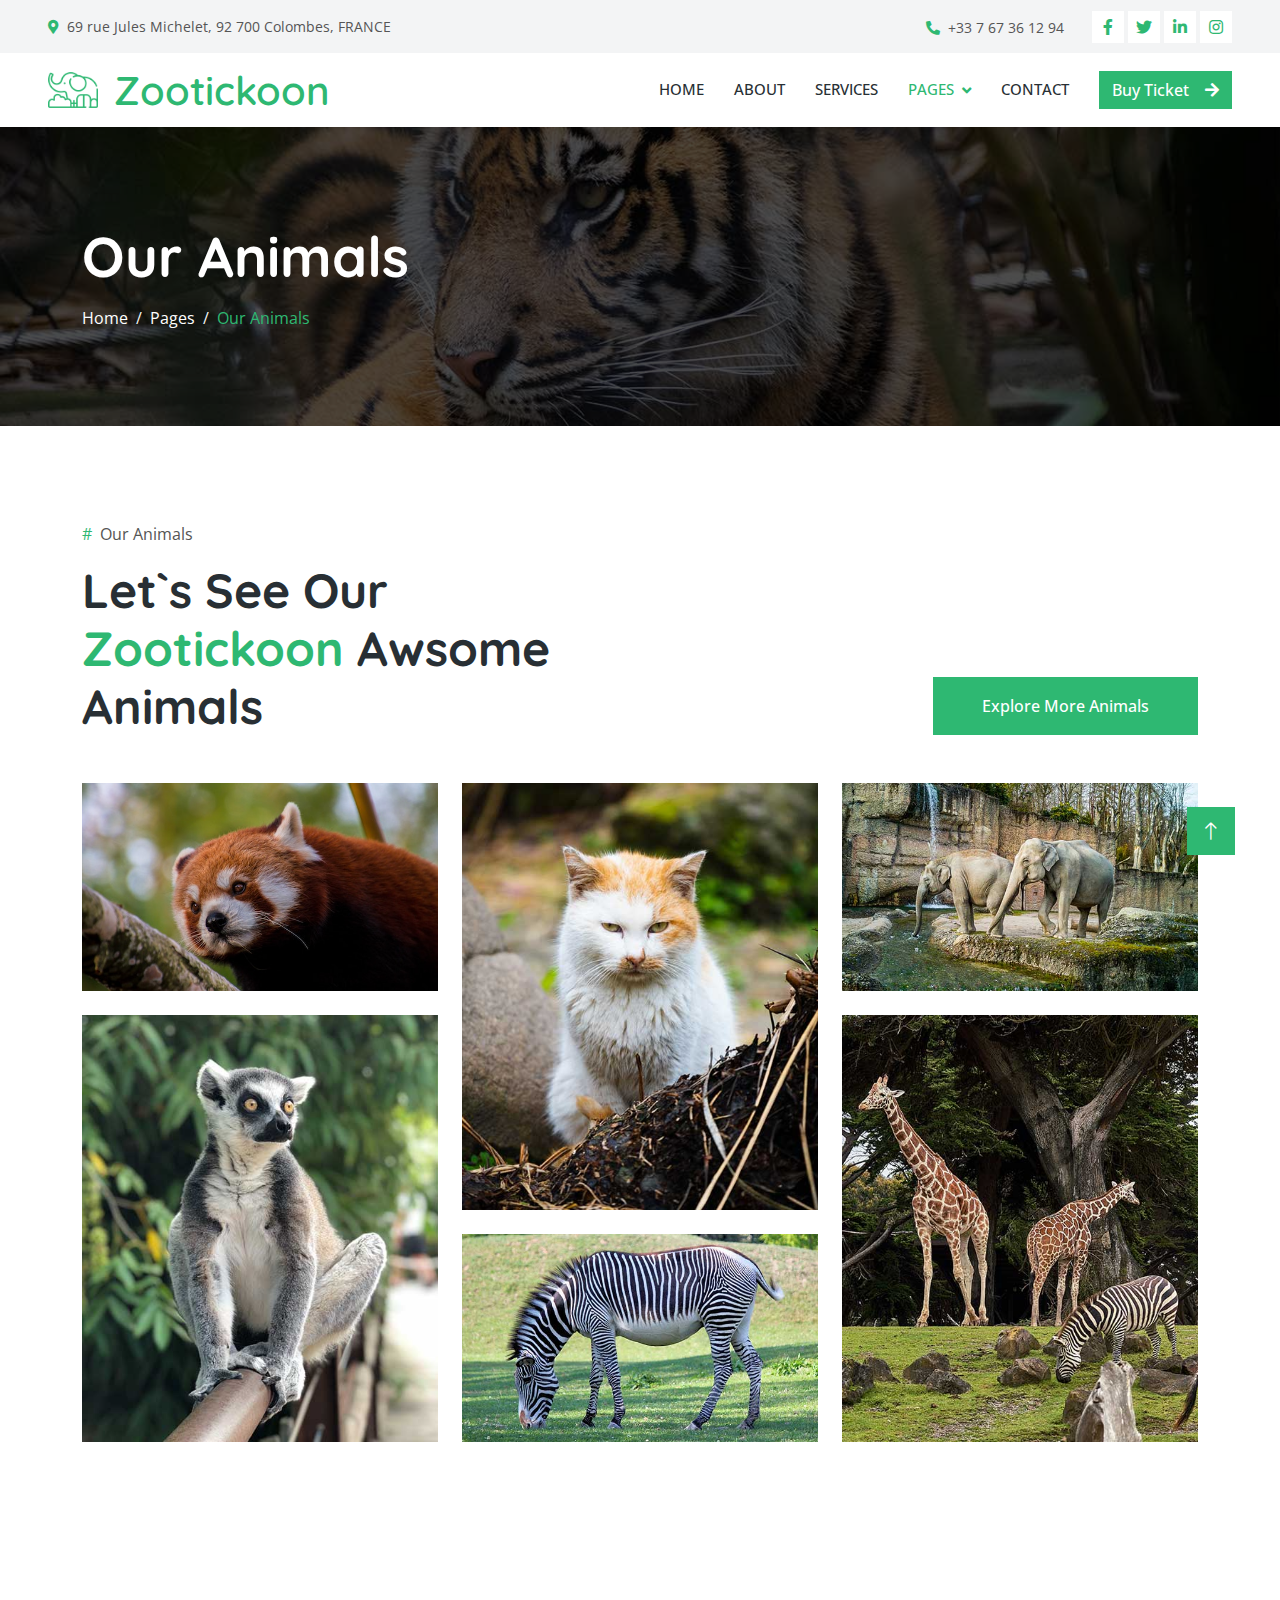
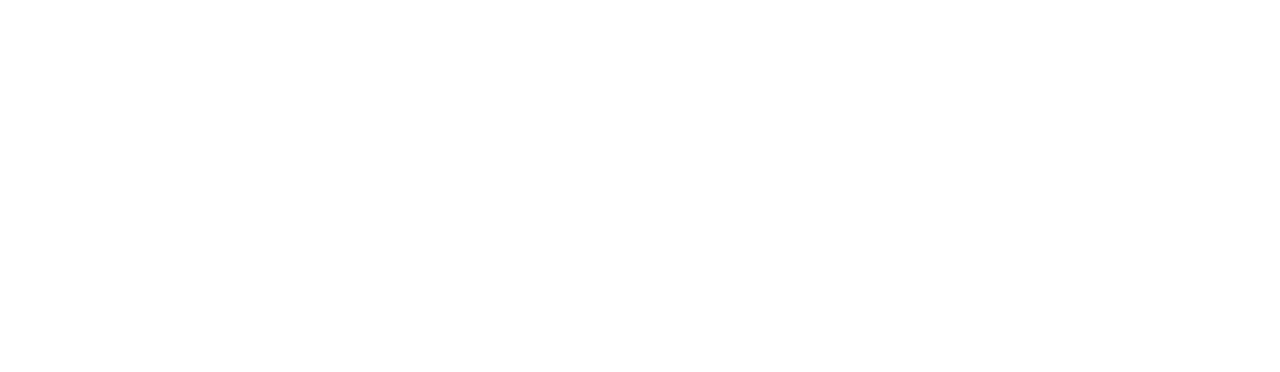
<file: animal.html>
<!DOCTYPE html>
<html lang="en">
  <head>
    <meta charset="utf-8" />
    <title>Zootickoon</title>
    <meta content="width=device-width, initial-scale=1.0" name="viewport" />
    <meta content="" name="keywords" />
    <meta content="" name="description" />

    <!-- Favicon -->
    <link href="img/favicon.ico" rel="icon" />

    <!-- Google Web Fonts -->
    <link rel="preconnect" href="https://fonts.googleapis.com" />
    <link rel="preconnect" href="https://fonts.gstatic.com" crossorigin />
    <link
      href="https://fonts.googleapis.com/css2?family=Open+Sans:wght@400;500&family=Quicksand:wght@600;700&display=swap"
      rel="stylesheet"
    />

    <!-- Icon Font Stylesheet -->
    <link
      href="https://cdnjs.cloudflare.com/ajax/libs/font-awesome/5.10.0/css/all.min.css"
      rel="stylesheet"
    />
    <link
      href="https://cdn.jsdelivr.net/npm/bootstrap-icons@1.4.1/font/bootstrap-icons.css"
      rel="stylesheet"
    />

    <!-- Libraries Stylesheet -->
    <link href="lib/animate/animate.min.css" rel="stylesheet" />
    <link href="lib/lightbox/css/lightbox.min.css" rel="stylesheet" />
    <link href="lib/owlcarousel/assets/owl.carousel.min.css" rel="stylesheet" />

    <!-- Customized Bootstrap Stylesheet -->
    <link href="css/bootstrap.min.css" rel="stylesheet" />

    <!-- Template Stylesheet -->
    <link href="css/style.css" rel="stylesheet" />
  </head>

  <body>
    <!-- Spinner Start -->
    <div
      id="spinner"
      class="show bg-white position-fixed translate-middle w-100 vh-100 top-50 start-50 d-flex align-items-center justify-content-center"
    >
      <div
        class="spinner-border text-primary"
        style="width: 3rem; height: 3rem"
        role="status"
      >
        <span class="sr-only">Loading...</span>
      </div>
    </div>
    <!-- Spinner End -->

    <!-- Topbar Start -->
    <div class="container-fluid bg-light p-0 wow fadeIn" data-wow-delay="0.1s">
      <div class="row gx-0 d-none d-lg-flex">
        <div class="col-lg-7 px-5 text-start">
          <div class="h-100 d-inline-flex align-items-center py-3 me-4">
            <small class="fa fa-map-marker-alt text-primary me-2"></small>
            <small>69 rue Jules Michelet, 92 700 Colombes, FRANCE</small>
          </div>
        </div>
        <div class="col-lg-5 px-5 text-end">
          <div class="h-100 d-inline-flex align-items-center py-3 me-4">
            <small class="fa fa-phone-alt text-primary me-2"></small>
            <small>+33 7 67 36 12 94</small>
          </div>
          <div class="h-100 d-inline-flex align-items-center">
            <a class="btn btn-sm-square bg-white text-primary me-1" href="https://fr-fr.facebook.com/"
            ><i class="fab fa-facebook-f"></i
          ></a>
            <a class="btn btn-sm-square bg-white text-primary me-1" href="https://twitter.com/?lang=fr"
            ><i class="fab fa-twitter"></i
          ></a>
            <a class="btn btn-sm-square bg-white text-primary me-1" href="https://www.linkedin.com/in/laid-sereir/"
              ><i class="fab fa-linkedin-in"></i
            ></a>
            <a class="btn btn-sm-square bg-white text-primary me-0" href="https://www.instagram.com/"
              ><i class="fab fa-instagram"></i
            ></a>     
          </div>
        </div>
      </div>
    </div>
    <!-- Topbar End -->

    <!-- Navbar Start -->
    <nav
      class="navbar navbar-expand-lg bg-white navbar-light sticky-top py-lg-0 px-4 px-lg-5 wow fadeIn"
      data-wow-delay="0.1s"
    >
      <a href="index.html" class="navbar-brand p-0">
        <img class="img-fluid me-3" src="img/icon/icon-10.png" alt="Icon" />
        <h1 class="m-0 text-primary">Zootickoon</h1>
      </a>
      <button
        type="button"
        class="navbar-toggler"
        data-bs-toggle="collapse"
        data-bs-target="#navbarCollapse"
      >
        <span class="navbar-toggler-icon"></span>
      </button>
      <div class="collapse navbar-collapse py-4 py-lg-0" id="navbarCollapse">
        <div class="navbar-nav ms-auto">
          <a href="index.html" class="nav-item nav-link">Home</a>
          <a href="about.html" class="nav-item nav-link">About</a>
          <a href="service.html" class="nav-item nav-link">Services</a>
          <div class="nav-item dropdown">
            <a
              href="#"
              class="nav-link dropdown-toggle active"
              data-bs-toggle="dropdown"
              >Pages</a
            >
            <div class="dropdown-menu rounded-0 rounded-bottom m-0">
              <a href="animal.html" class="dropdown-item active">Our Animals</a>
              <a href="membership.html" class="dropdown-item">Membership</a>
              <a href="visiting.html" class="dropdown-item">Visiting Hours</a>
            </div>
          </div>
          <a href="contact.html" class="nav-item nav-link">Contact</a>
        </div>
        <a href="" class="btn btn-primary"
          >Buy Ticket<i class="fa fa-arrow-right ms-3"></i
        ></a>
      </div>
    </nav>
    <!-- Navbar End -->

    <!-- Page Header Start -->
    <div
      class="container-fluid header-bg py-5 mb-5 wow fadeIn"
      data-wow-delay="0.1s"
    >
      <div class="container py-5">
        <h1 class="display-4 text-white mb-3 animated slideInDown">
          Our Animals
        </h1>
        <nav aria-label="breadcrumb animated slideInDown">
          <ol class="breadcrumb mb-0">
            <li class="breadcrumb-item">
              <a class="text-white" href="#">Home</a>
            </li>
            <li class="breadcrumb-item">
              <a class="text-white" href="#">Pages</a>
            </li>
            <li class="breadcrumb-item text-primary active" aria-current="page">
              Our Animals
            </li>
          </ol>
        </nav>
      </div>
    </div>
    <!-- Page Header End -->

    <!-- Animal Start -->
    <div class="container-xxl py-5">
      <div class="container">
        <div
          class="row g-5 mb-5 align-items-end wow fadeInUp"
          data-wow-delay="0.1s"
        >
          <div class="col-lg-6">
            <p><span class="text-primary me-2">#</span>Our Animals</p>
            <h1 class="display-5 mb-0">
              Let`s See Our <span class="text-primary">Zootickoon</span> Awsome
              Animals
            </h1>
          </div>
          <div class="col-lg-6 text-lg-end">
            <a class="btn btn-primary py-3 px-5" href=""
              >Explore More Animals</a
            >
          </div>
        </div>
        <div class="row g-4">
          <div class="col-lg-4 col-md-6 wow fadeInUp" data-wow-delay="0.1s">
            <div class="row g-4">
              <div class="col-12">
                <a
                  class="animal-item"
                  href="img/animal-md-1.jpg"
                  data-lightbox="animal"
                >
                  <div class="position-relative">
                    <img class="img-fluid" src="img/pexels-pixabay-247480 (1).jpg" alt="" />
                    <div class="animal-text p-4">
                      <p class="text-white small text-uppercase mb-0">Animal</p>
                      <h5 class="text-white mb-0">Red panda</h5>
                    </div>
                  </div>
                </a>
              </div>
              <div class="col-12">
                <a
                  class="animal-item"
                  href="img/animal-lg-1.jpg"
                  data-lightbox="animal"
                >
                  <div class="position-relative">
                    <img class="img-fluid" src="img/animal-lg-1.jpg" alt="" />
                    <div class="animal-text p-4">
                      <p class="text-white small text-uppercase mb-0">Animal</p>
                      <h5 class="text-white mb-0">Meerkat</h5>
                    </div>
                  </div>
                </a>
              </div>
            </div>
          </div>
          <div class="col-lg-4 col-md-6 wow fadeInUp" data-wow-delay="0.3s">
            <div class="row g-4">
              <div class="col-12">
                <a
                  class="animal-item"
                  href="img/animal-lg-2.jpg"
                  data-lightbox="animal"
                >
                  <div class="position-relative">
                    <img class="img-fluid" src="img/animal-lg-2.jpg" alt="" />
                    <div class="animal-text p-4">
                      <p class="text-white small text-uppercase mb-0">Animal</p>
                      <h5 class="text-white mb-0">Cat</h5>
                    </div>
                  </div>
                </a>
              </div>
              <div class="col-12">
                <a
                  class="animal-item"
                  href="img/animal-md-2.jpg"
                  data-lightbox="animal"
                >
                  <div class="position-relative">
                    <img class="img-fluid" src="img/animal-md-2.jpg" alt="" />
                    <div class="animal-text p-4">
                      <p class="text-white small text-uppercase mb-0">Animal</p>
                      <h5 class="text-white mb-0">Zebre</h5>
                    </div>
                  </div>
                </a>
              </div>
            </div>
          </div>
          <div class="col-lg-4 col-md-6 wow fadeInUp" data-wow-delay="0.5s">
            <div class="row g-4">
              <div class="col-12">
                <a
                  class="animal-item"
                  href="img/animal-md-3.jpg"
                  data-lightbox="animal"
                >
                  <div class="position-relative">
                    <img class="img-fluid" src="img/animal-md-3.jpg" alt="" />
                    <div class="animal-text p-4">
                      <p class="text-white small text-uppercase mb-0">Animal</p>
                      <h5 class="text-white mb-0">Elephant</h5>
                    </div>
                  </div>
                </a>
              </div>
              <div class="col-12">
                <a
                  class="animal-item"
                  href="img/animal-lg-3.jpg"
                  data-lightbox="animal"
                >
                  <div class="position-relative">
                    <img class="img-fluid" src="img/animal-lg-3.jpg" alt="" />
                    <div class="animal-text p-4">
                      <p class="text-white small text-uppercase mb-0">Animal</p>
                      <h5 class="text-white mb-0">Giraffe</h5>
                    </div>
                  </div>
                </a>
              </div>
            </div>
          </div>
        </div>
      </div>
    </div>
    <!-- Animal End -->

    <!-- Footer Start -->
    <div
    class="container-fluid footer bg-dark text-light footer mt-5 pt-5 wow fadeIn"
    data-wow-delay="0.1s"
    >
    <div class="container py-5">
      <div class="row g-5">
        <div class="col-lg-3 col-md-6">
          <h5 class="text-light mb-4">Address</h5>
          <p class="mb-2">
            <i class="fa fa-map-marker-alt me-3"></i>69 rue Jules Michelet, 92 700 Colombes, FRANCE
          </p>
          <p class="mb-2">
            <i class="fa fa-phone-alt me-3"></i>+33 7 67 36 12 94
          </p>
          <p class="mb-2">
            <i class="fa fa-envelope me-3"></i>laid.sereir00@gmail.com
          </p>
          <div class="d-flex pt-2">
            <a class="btn btn-outline-light btn-social" href="https://twitter.com/?lang=fr"
              ><i class="fab fa-twitter"></i
            ></a>
            <a class="btn btn-outline-light btn-social" href="https://fr-fr.facebook.com/"
              ><i class="fab fa-facebook-f"></i
            ></a>
            <a class="btn btn-outline-light btn-social" href="https://www.youtube.com/"
              ><i class="fab fa-youtube"></i
            ></a>
            <a class="btn btn-outline-light btn-social" href="https://www.linkedin.com/in/laid-sereir/"
              ><i class="fab fa-linkedin-in"></i
            ></a>
          </div>
        </div>
        <div class="col-lg-3 col-md-6">
          <h5 class="text-light mb-4">Quick Links</h5>
          <a class="btn btn-link" href="">Terms & Condition</a>
          <a class="btn btn-link" href="">Support</a>
        </div>
        <div class="col-lg-3 col-md-6">
          <h5 class="text-light mb-4">Popular Links</h5>
          <a class="btn btn-link" href="">About Us</a>
          <a class="btn btn-link" href="">Contact Us</a>
          <a class="btn btn-link" href="">Our Services</a>
        </div>
        <div class="col-lg-3 col-md-6">
          <h5 class="text-light mb-4">Newsletter</h5>
          <p>To stay informed about all the exciting opportunities and news at the zoo, and never miss out on any interesting events.</p>
          <div class="position-relative mx-auto" style="max-width: 400px">
            <input
              class="form-control border-0 w-100 py-3 ps-4 pe-5"
              type="text"
              placeholder="Your email"
            />
            <button
              type="button"
              class="btn btn-primary py-2 position-absolute top-0 end-0 mt-2 me-2"
            >
              SignUp
            </button>
          </div>
        </div>
      </div>
    </div>
    <div class="container">
      <div class="copyright">
        <div class="row">
          <div class="col-md-6 text-center text-md-start mb-3 mb-md-0">
            &copy; <a class="border-bottom" href="#">Zootickoon</a>, All
            Right Reserved.
          </div>
        </div>
      </div>
    </div>
    </div>
    <!-- Footer End -->

    <!-- Back to Top -->
    <a href="#" class="btn btn-lg btn-primary btn-lg-square back-to-top"
      ><i class="bi bi-arrow-up"></i
    ></a>

    <!-- JavaScript Libraries -->
    <script src="https://code.jquery.com/jquery-3.4.1.min.js"></script>
    <script src="https://cdn.jsdelivr.net/npm/bootstrap@5.0.0/dist/js/bootstrap.bundle.min.js"></script>
    <script src="lib/wow/wow.min.js"></script>
    <script src="lib/easing/easing.min.js"></script>
    <script src="lib/waypoints/waypoints.min.js"></script>
    <script src="lib/counterup/counterup.min.js"></script>
    <script src="lib/owlcarousel/owl.carousel.min.js"></script>
    <script src="lib/lightbox/js/lightbox.min.js"></script>

    <!-- Template Javascript -->
    <script src="js/main.js"></script>
  </body>
</html>
</file>
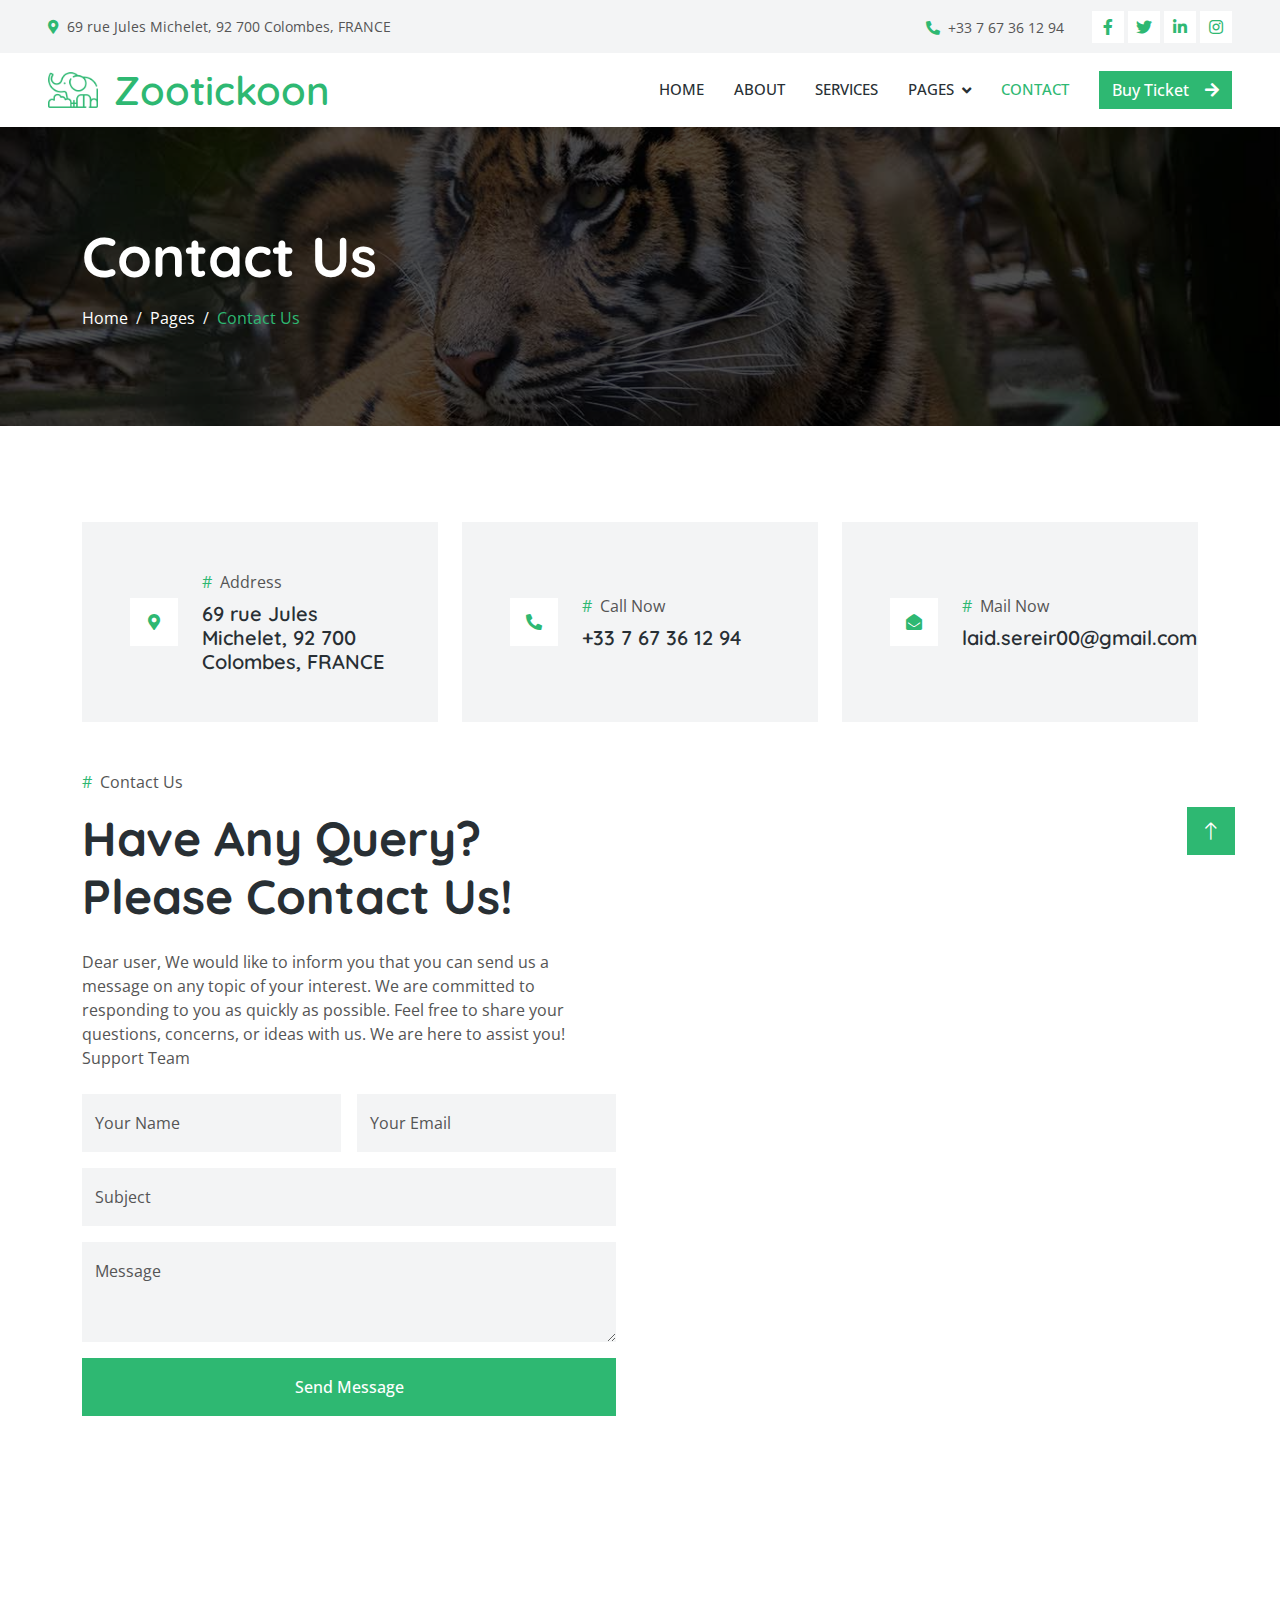
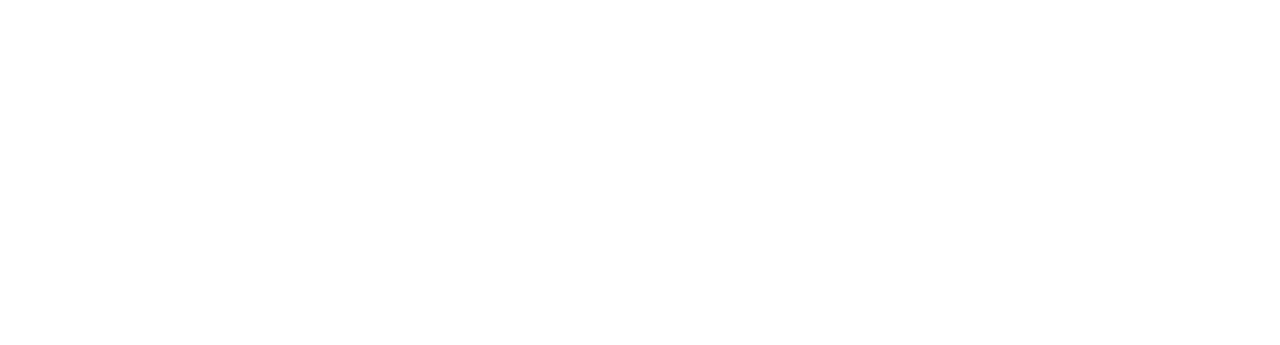
<file: contact.html>
<!DOCTYPE html>
<html lang="en">
  <head>
    <meta charset="utf-8" />
    <title>Zootickoon</title>
    <meta content="width=device-width, initial-scale=1.0" name="viewport" />
    <meta content="" name="keywords" />
    <meta content="" name="description" />

    <!-- Favicon -->
    <link href="img/favicon.ico" rel="icon" />

    <!-- Google Web Fonts -->
    <link rel="preconnect" href="https://fonts.googleapis.com" />
    <link rel="preconnect" href="https://fonts.gstatic.com" crossorigin />
    <link
      href="https://fonts.googleapis.com/css2?family=Open+Sans:wght@400;500&family=Quicksand:wght@600;700&display=swap"
      rel="stylesheet"
    />

    <!-- Icon Font Stylesheet -->
    <link
      href="https://cdnjs.cloudflare.com/ajax/libs/font-awesome/5.10.0/css/all.min.css"
      rel="stylesheet"
    />
    <link
      href="https://cdn.jsdelivr.net/npm/bootstrap-icons@1.4.1/font/bootstrap-icons.css"
      rel="stylesheet"
    />

    <!-- Libraries Stylesheet -->
    <link href="lib/animate/animate.min.css" rel="stylesheet" />
    <link href="lib/lightbox/css/lightbox.min.css" rel="stylesheet" />
    <link href="lib/owlcarousel/assets/owl.carousel.min.css" rel="stylesheet" />

    <!-- Customized Bootstrap Stylesheet -->
    <link href="css/bootstrap.min.css" rel="stylesheet" />

    <!-- Template Stylesheet -->
    <link href="css/style.css" rel="stylesheet" />
  </head>

  <body>
    <!-- Spinner Start -->
    <div
      id="spinner"
      class="show bg-white position-fixed translate-middle w-100 vh-100 top-50 start-50 d-flex align-items-center justify-content-center"
    >
      <div
        class="spinner-border text-primary"
        style="width: 3rem; height: 3rem"
        role="status"
      >
        <span class="sr-only">Loading...</span>
      </div>
    </div>
    <!-- Spinner End -->

    <!-- Topbar Start -->
   <div class="container-fluid bg-light p-0 wow fadeIn" data-wow-delay="0.1s">
    <div class="row gx-0 d-none d-lg-flex">
      <div class="col-lg-7 px-5 text-start">
        <div class="h-100 d-inline-flex align-items-center py-3 me-4">
          <small class="fa fa-map-marker-alt text-primary me-2"></small>
          <small>69 rue Jules Michelet, 92 700 Colombes, FRANCE</small>
        </div>
      </div>
      <div class="col-lg-5 px-5 text-end">
        <div class="h-100 d-inline-flex align-items-center py-3 me-4">
          <small class="fa fa-phone-alt text-primary me-2"></small>
          <small>+33 7 67 36 12 94</small>
        </div>
        <div class="h-100 d-inline-flex align-items-center">
          <a class="btn btn-sm-square bg-white text-primary me-1" href="https://fr-fr.facebook.com/"
          ><i class="fab fa-facebook-f"></i
        ></a>
          <a class="btn btn-sm-square bg-white text-primary me-1" href="https://twitter.com/?lang=fr"
          ><i class="fab fa-twitter"></i
        ></a>
          <a class="btn btn-sm-square bg-white text-primary me-1" href="https://www.linkedin.com/in/laid-sereir/"
            ><i class="fab fa-linkedin-in"></i
          ></a>
          <a class="btn btn-sm-square bg-white text-primary me-0" href="https://www.instagram.com/"
            ><i class="fab fa-instagram"></i
          ></a>     
        </div>
      </div>
    </div>
  </div>
  <!-- Topbar End -->

    <!-- Navbar Start -->
    <nav
      class="navbar navbar-expand-lg bg-white navbar-light sticky-top py-lg-0 px-4 px-lg-5 wow fadeIn"
      data-wow-delay="0.1s"
    >
      <a href="index.html" class="navbar-brand p-0">
        <img class="img-fluid me-3" src="img/icon/icon-10.png" alt="Icon" />
        <h1 class="m-0 text-primary">Zootickoon</h1>
      </a>
      <button
        type="button"
        class="navbar-toggler"
        data-bs-toggle="collapse"
        data-bs-target="#navbarCollapse"
      >
        <span class="navbar-toggler-icon"></span>
      </button>
      <div class="collapse navbar-collapse py-4 py-lg-0" id="navbarCollapse">
        <div class="navbar-nav ms-auto">
          <a href="index.html" class="nav-item nav-link">Home</a>
          <a href="about.html" class="nav-item nav-link">About</a>
          <a href="service.html" class="nav-item nav-link">Services</a>
          <div class="nav-item dropdown">
            <a
              href="#"
              class="nav-link dropdown-toggle"
              data-bs-toggle="dropdown"
              >Pages</a
            >
            <div class="dropdown-menu rounded-0 rounded-bottom m-0">
              <a href="animal.html" class="dropdown-item">Our Animals</a>
              <a href="membership.html" class="dropdown-item">Membership</a>
              <a href="visiting.html" class="dropdown-item">Visiting Hours</a>
            </div>
          </div>
          <a href="contact.html" class="nav-item nav-link active">Contact</a>
        </div>
        <a href="" class="btn btn-primary"
          >Buy Ticket<i class="fa fa-arrow-right ms-3"></i
        ></a>
      </div>
    </nav>
    <!-- Navbar End -->

    <!-- Page Header Start -->
    <div
      class="container-fluid header-bg py-5 mb-5 wow fadeIn"
      data-wow-delay="0.1s"
    >
      <div class="container py-5">
        <h1 class="display-4 text-white mb-3 animated slideInDown">
          Contact Us
        </h1>
        <nav aria-label="breadcrumb animated slideInDown">
          <ol class="breadcrumb mb-0">
            <li class="breadcrumb-item">
              <a class="text-white" href="#">Home</a>
            </li>
            <li class="breadcrumb-item">
              <a class="text-white" href="#">Pages</a>
            </li>
            <li class="breadcrumb-item text-primary active" aria-current="page">
              Contact Us
            </li>
          </ol>
        </nav>
      </div>
    </div>
    <!-- Page Header End -->

    <!-- Contact Start -->
    <div class="container-xxl py-5">
      <div class="container">
        <div class="row g-4 mb-5">
          <div class="col-lg-4 wow fadeInUp" data-wow-delay="0.1s">
            <div class="h-100 bg-light d-flex align-items-center p-5">
              <div class="btn-lg-square bg-white flex-shrink-0">
                <i class="fa fa-map-marker-alt text-primary"></i>
              </div>
              <div class="ms-4">
                <p class="mb-2">
                  <span class="text-primary me-2">#</span>Address
                </p>
                <h5 class="mb-0">69 rue Jules Michelet, 92 700 Colombes, FRANCE</h5>
              </div>
            </div>
          </div>
          <div class="col-lg-4 wow fadeInUp" data-wow-delay="0.3s">
            <div class="h-100 bg-light d-flex align-items-center p-5">
              <div class="btn-lg-square bg-white flex-shrink-0">
                <i class="fa fa-phone-alt text-primary"></i>
              </div>
              <div class="ms-4">
                <p class="mb-2">
                  <span class="text-primary me-2">#</span>Call Now
                </p>
                <h5 class="mb-0">+33 7 67 36 12 94</h5>
              </div>
            </div>
          </div>
          <div class="col-lg-4 wow fadeInUp" data-wow-delay="0.5s">
            <div class="h-100 bg-light d-flex align-items-center p-5">
              <div class="btn-lg-square bg-white flex-shrink-0">
                <i class="fa fa-envelope-open text-primary"></i>
              </div>
              <div class="ms-4">
                <p class="mb-2">
                  <span class="text-primary me-2">#</span>Mail Now
                </p>
                <h5 class="mb-0">laid.sereir00@gmail.com</h5>
              </div>
            </div>
          </div>
        </div>
        <div class="row g-5">
          <div class="col-lg-6 wow fadeInUp" data-wow-delay="0.1s">
            <p><span class="text-primary me-2">#</span>Contact Us</p>
            <h1 class="display-5 mb-4">Have Any Query? Please Contact Us!</h1>
            <p class="mb-4">
              Dear user,

              We would like to inform you that you can send us a message on any topic of your interest.
              We are committed to responding to you as quickly as possible. Feel free to share your questions,
              concerns, or ideas with us. We are here to assist you!
              
              Support Team
            </p>
            <form>
              <div class="row g-3">
                <div class="col-md-6">
                  <div class="form-floating">
                    <input
                      type="text"
                      class="form-control bg-light border-0"
                      id="name"
                      placeholder="Your Name"
                    />
                    <label for="name">Your Name</label>
                  </div>
                </div>
                <div class="col-md-6">
                  <div class="form-floating">
                    <input
                      type="email"
                      class="form-control bg-light border-0"
                      id="email"
                      placeholder="Your Email"
                    />
                    <label for="email">Your Email</label>
                  </div>
                </div>
                <div class="col-12">
                  <div class="form-floating">
                    <input
                      type="text"
                      class="form-control bg-light border-0"
                      id="subject"
                      placeholder="Subject"
                    />
                    <label for="subject">Subject</label>
                  </div>
                </div>
                <div class="col-12">
                  <div class="form-floating">
                    <textarea
                      class="form-control bg-light border-0"
                      placeholder="Leave a message here"
                      id="message"
                      style="height: 100px"
                    ></textarea>
                    <label for="message">Message</label>
                  </div>
                </div>
                <div class="col-12">
                  <button class="btn btn-primary w-100 py-3" type="submit">
                    Send Message
                  </button>
                </div>
              </div>
            </form>
          </div>
          <div class="col-lg-6 wow fadeInUp" data-wow-delay="0.5s">
            <div class="h-100" style="min-height: 400px">
              <iframe
                class="rounded w-100 h-100"
                src="https://www.google.com/maps/embed?pb=!1m18!1m12!1m3!1d20972.920653564088!2d2.248661204820607!3d48.92272543092192!2m3!1f0!2f0!3f0!3m2!1i1024!2i768!4f13.1!3m3!1m2!1s0x47e665c8f21d4c4b%3A0x40b82c3688b3e20!2s92700%20Colombes!5e0!3m2!1sfr!2sfr!4v1685448438411!5m2!1sfr!2sfr"
                frameborder="0"
                allowfullscreen=""
                aria-hidden="false"
                tabindex="0"
              ></iframe>
            </div>
          </div>
        </div>
      </div>
    </div>
    <!-- Contact End -->

    <!-- Footer Start -->
    <div
      class="container-fluid footer bg-dark text-light footer mt-5 pt-5 wow fadeIn"
      data-wow-delay="0.1s"
    >
      <div class="container py-5">
        <div class="row g-5">
          <div class="col-lg-3 col-md-6">
            <h5 class="text-light mb-4">Address</h5>
            <p class="mb-2">
              <i class="fa fa-map-marker-alt me-3"></i>69 rue Jules Michelet, 92 700 Colombes, FRANCE
            </p>
            <p class="mb-2">
              <i class="fa fa-phone-alt me-3"></i>+33 7 67 36 12 94
            </p>
            <p class="mb-2">
              <i class="fa fa-envelope me-3"></i>laid.sereir00@gmail.com
            </p>
            <div class="d-flex pt-2">
              <a class="btn btn-outline-light btn-social" href="https://twitter.com/?lang=fr"
                ><i class="fab fa-twitter"></i
              ></a>
              <a class="btn btn-outline-light btn-social" href="https://fr-fr.facebook.com/"
                ><i class="fab fa-facebook-f"></i
              ></a>
              <a class="btn btn-outline-light btn-social" href="https://www.youtube.com/"
                ><i class="fab fa-youtube"></i
              ></a>
              <a class="btn btn-outline-light btn-social" href="https://www.linkedin.com/in/laid-sereir/"
                ><i class="fab fa-linkedin-in"></i
              ></a>
            </div>
          </div>
          <div class="col-lg-3 col-md-6">
            <h5 class="text-light mb-4">Quick Links</h5>
            <a class="btn btn-link" href="">Terms & Condition</a>
            <a class="btn btn-link" href="">Support</a>
          </div>
          <div class="col-lg-3 col-md-6">
            <h5 class="text-light mb-4">Popular Links</h5>
            <a class="btn btn-link" href="">About Us</a>
            <a class="btn btn-link" href="">Contact Us</a>
            <a class="btn btn-link" href="">Our Services</a>
          </div>
          <div class="col-lg-3 col-md-6">
            <h5 class="text-light mb-4">Newsletter</h5>
            <p>To stay informed about all the exciting opportunities and news at the zoo, and never miss out on any interesting events.</p>
            <div class="position-relative mx-auto" style="max-width: 400px">
              <input
                class="form-control border-0 w-100 py-3 ps-4 pe-5"
                type="text"
                placeholder="Your email"
              />
              <button
                type="button"
                class="btn btn-primary py-2 position-absolute top-0 end-0 mt-2 me-2"
              >
                SignUp
              </button>
            </div>
          </div>
        </div>
      </div>
      <div class="container">
        <div class="copyright">
          <div class="row">
            <div class="col-md-6 text-center text-md-start mb-3 mb-md-0">
              &copy; <a class="border-bottom" href="#">Zootickoon</a>, All
              Right Reserved.
            </div>
          </div>
        </div>
      </div>
    </div>
    <!-- Footer End -->

    <!-- Back to Top -->
    <a href="#" class="btn btn-lg btn-primary btn-lg-square back-to-top"
      ><i class="bi bi-arrow-up"></i
    ></a>

    <!-- JavaScript Libraries -->
    <script src="https://code.jquery.com/jquery-3.4.1.min.js"></script>
    <script src="https://cdn.jsdelivr.net/npm/bootstrap@5.0.0/dist/js/bootstrap.bundle.min.js"></script>
    <script src="lib/wow/wow.min.js"></script>
    <script src="lib/easing/easing.min.js"></script>
    <script src="lib/waypoints/waypoints.min.js"></script>
    <script src="lib/counterup/counterup.min.js"></script>
    <script src="lib/owlcarousel/owl.carousel.min.js"></script>
    <script src="lib/lightbox/js/lightbox.min.js"></script>

    <!-- Template Javascript -->
    <script src="js/main.js"></script>
  </body>
</html>
</file>
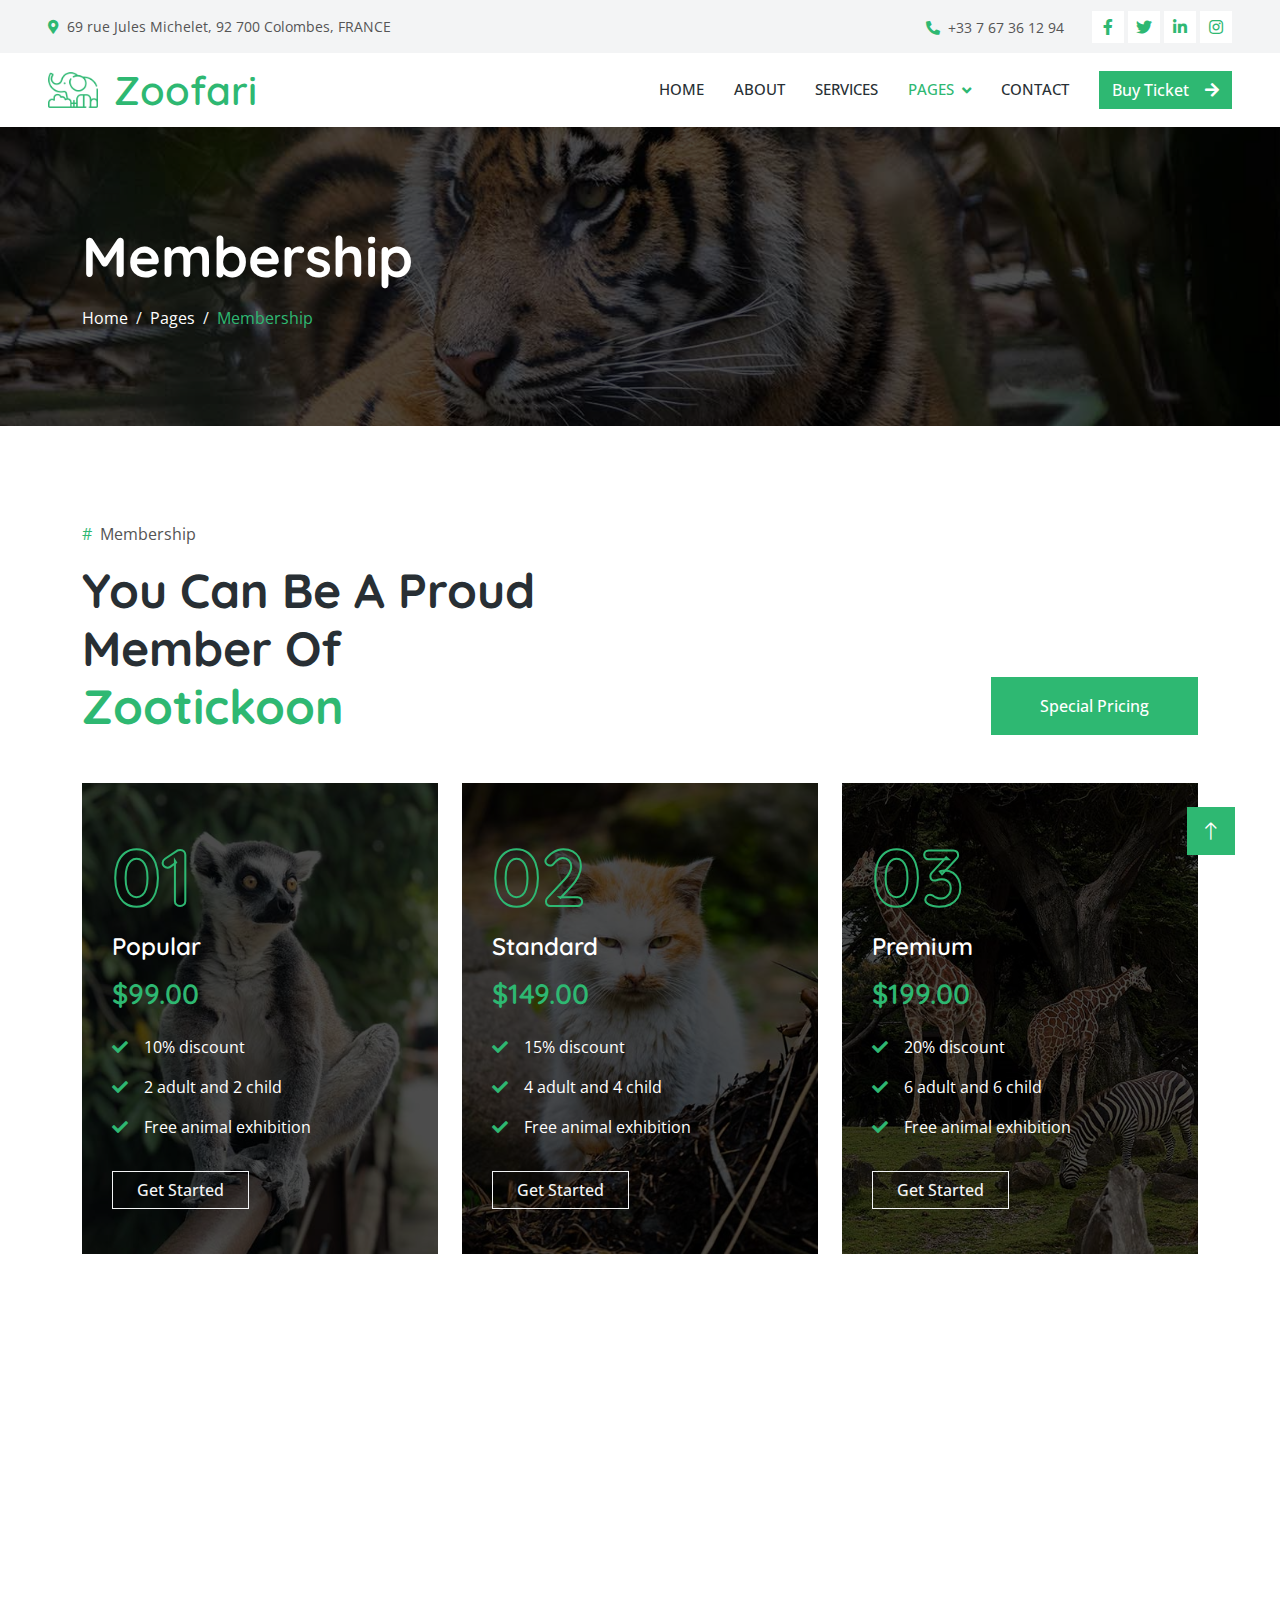
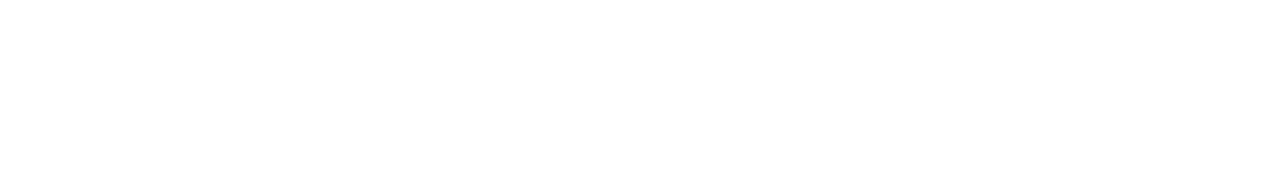
<file: membership.html>
<!DOCTYPE html>
<html lang="en">
  <head>
    <meta charset="utf-8" />
    <title>Zootickoon</title>
    <meta content="width=device-width, initial-scale=1.0" name="viewport" />
    <meta content="" name="keywords" />
    <meta content="" name="description" />

    <!-- Favicon -->
    <link href="img/favicon.ico" rel="icon" />

    <!-- Google Web Fonts -->
    <link rel="preconnect" href="https://fonts.googleapis.com" />
    <link rel="preconnect" href="https://fonts.gstatic.com" crossorigin />
    <link
      href="https://fonts.googleapis.com/css2?family=Open+Sans:wght@400;500&family=Quicksand:wght@600;700&display=swap"
      rel="stylesheet"
    />

    <!-- Icon Font Stylesheet -->
    <link
      href="https://cdnjs.cloudflare.com/ajax/libs/font-awesome/5.10.0/css/all.min.css"
      rel="stylesheet"
    />
    <link
      href="https://cdn.jsdelivr.net/npm/bootstrap-icons@1.4.1/font/bootstrap-icons.css"
      rel="stylesheet"
    />

    <!-- Libraries Stylesheet -->
    <link href="lib/animate/animate.min.css" rel="stylesheet" />
    <link href="lib/lightbox/css/lightbox.min.css" rel="stylesheet" />
    <link href="lib/owlcarousel/assets/owl.carousel.min.css" rel="stylesheet" />

    <!-- Customized Bootstrap Stylesheet -->
    <link href="css/bootstrap.min.css" rel="stylesheet" />

    <!-- Template Stylesheet -->
    <link href="css/style.css" rel="stylesheet" />
  </head>

  <body>
    <!-- Spinner Start -->
    <div
      id="spinner"
      class="show bg-white position-fixed translate-middle w-100 vh-100 top-50 start-50 d-flex align-items-center justify-content-center"
    >
      <div
        class="spinner-border text-primary"
        style="width: 3rem; height: 3rem"
        role="status"
      >
        <span class="sr-only">Loading...</span>
      </div>
    </div>
    <!-- Spinner End -->

    <!-- Topbar Start -->
    <div class="container-fluid bg-light p-0 wow fadeIn" data-wow-delay="0.1s">
      <div class="row gx-0 d-none d-lg-flex">
        <div class="col-lg-7 px-5 text-start">
          <div class="h-100 d-inline-flex align-items-center py-3 me-4">
            <small class="fa fa-map-marker-alt text-primary me-2"></small>
            <small>69 rue Jules Michelet, 92 700 Colombes, FRANCE</small>
          </div>
        </div>
        <div class="col-lg-5 px-5 text-end">
          <div class="h-100 d-inline-flex align-items-center py-3 me-4">
            <small class="fa fa-phone-alt text-primary me-2"></small>
            <small>+33 7 67 36 12 94</small>
          </div>
          <div class="h-100 d-inline-flex align-items-center">
            <a class="btn btn-sm-square bg-white text-primary me-1" href="https://fr-fr.facebook.com/"
            ><i class="fab fa-facebook-f"></i
          ></a>
            <a class="btn btn-sm-square bg-white text-primary me-1" href="https://twitter.com/?lang=fr"
            ><i class="fab fa-twitter"></i
          ></a>
            <a class="btn btn-sm-square bg-white text-primary me-1" href="https://www.linkedin.com/in/laid-sereir/"
              ><i class="fab fa-linkedin-in"></i
            ></a>
            <a class="btn btn-sm-square bg-white text-primary me-0" href="https://www.instagram.com/"
              ><i class="fab fa-instagram"></i
            ></a>     
          </div>
        </div>
      </div>
    </div>
    <!-- Topbar End -->

    <!-- Navbar Start -->
    <nav
      class="navbar navbar-expand-lg bg-white navbar-light sticky-top py-lg-0 px-4 px-lg-5 wow fadeIn"
      data-wow-delay="0.1s"
    >
      <a href="index.html" class="navbar-brand p-0">
        <img class="img-fluid me-3" src="img/icon/icon-10.png" alt="Icon" />
        <h1 class="m-0 text-primary">Zoofari</h1>
      </a>
      <button
        type="button"
        class="navbar-toggler"
        data-bs-toggle="collapse"
        data-bs-target="#navbarCollapse"
      >
        <span class="navbar-toggler-icon"></span>
      </button>
      <div class="collapse navbar-collapse py-4 py-lg-0" id="navbarCollapse">
        <div class="navbar-nav ms-auto">
          <a href="index.html" class="nav-item nav-link">Home</a>
          <a href="about.html" class="nav-item nav-link">About</a>
          <a href="service.html" class="nav-item nav-link">Services</a>
          <div class="nav-item dropdown">
            <a
              href="#"
              class="nav-link dropdown-toggle active"
              data-bs-toggle="dropdown"
              >Pages</a
            >
            <div class="dropdown-menu rounded-0 rounded-bottom m-0">
              <a href="animal.html" class="dropdown-item">Our Animals</a>
              <a href="membership.html" class="dropdown-item active"
                >Membership</a
              >
              <a href="visiting.html" class="dropdown-item">Visiting Hours</a>
            </div>
          </div>
          <a href="contact.html" class="nav-item nav-link">Contact</a>
        </div>
        <a href="" class="btn btn-primary"
          >Buy Ticket<i class="fa fa-arrow-right ms-3"></i
        ></a>
      </div>
    </nav>
    <!-- Navbar End -->

    <!-- Page Header Start -->
    <div
      class="container-fluid header-bg py-5 mb-5 wow fadeIn"
      data-wow-delay="0.1s"
    >
      <div class="container py-5">
        <h1 class="display-4 text-white mb-3 animated slideInDown">
          Membership
        </h1>
        <nav aria-label="breadcrumb animated slideInDown">
          <ol class="breadcrumb mb-0">
            <li class="breadcrumb-item">
              <a class="text-white" href="#">Home</a>
            </li>
            <li class="breadcrumb-item">
              <a class="text-white" href="#">Pages</a>
            </li>
            <li class="breadcrumb-item text-primary active" aria-current="page">
              Membership
            </li>
          </ol>
        </nav>
      </div>
    </div>
    <!-- Page Header End -->

    <!-- Membership Start -->
    <div class="container-xxl py-5">
      <div class="container">
        <div
          class="row g-5 mb-5 align-items-end wow fadeInUp"
          data-wow-delay="0.1s"
        >
          <div class="col-lg-6">
            <p><span class="text-primary me-2">#</span>Membership</p>
            <h1 class="display-5 mb-0">
              You Can Be A Proud Member Of
              <span class="text-primary">Zootickoon</span>
            </h1>
          </div>
          <div class="col-lg-6 text-lg-end">
            <a class="btn btn-primary py-3 px-5" href="">Special Pricing</a>
          </div>
        </div>
        <div class="row g-4">
          <div class="col-lg-4 col-md-6 wow fadeInUp" data-wow-delay="0.1s">
            <div class="membership-item position-relative">
              <img class="img-fluid" src="img/animal-lg-1.jpg" alt="" />
              <h1 class="display-1">01</h1>
              <h4 class="text-white mb-3">Popular</h4>
              <h3 class="text-primary mb-4">$99.00</h3>
              <p><i class="fa fa-check text-primary me-3"></i>10% discount</p>
              <p>
                <i class="fa fa-check text-primary me-3"></i>2 adult and 2 child
              </p>
              <p>
                <i class="fa fa-check text-primary me-3"></i>Free animal
                exhibition
              </p>
              <a class="btn btn-outline-light px-4 mt-3" href="">Get Started</a>
            </div>
          </div>
          <div class="col-lg-4 col-md-6 wow fadeInUp" data-wow-delay="0.3s">
            <div class="membership-item position-relative">
              <img class="img-fluid" src="img/animal-lg-2.jpg" alt="" />
              <h1 class="display-1">02</h1>
              <h4 class="text-white mb-3">Standard</h4>
              <h3 class="text-primary mb-4">$149.00</h3>
              <p><i class="fa fa-check text-primary me-3"></i>15% discount</p>
              <p>
                <i class="fa fa-check text-primary me-3"></i>4 adult and 4 child
              </p>
              <p>
                <i class="fa fa-check text-primary me-3"></i>Free animal
                exhibition
              </p>
              <a class="btn btn-outline-light px-4 mt-3" href="">Get Started</a>
            </div>
          </div>
          <div class="col-lg-4 col-md-6 wow fadeInUp" data-wow-delay="0.5s">
            <div class="membership-item position-relative">
              <img class="img-fluid" src="img/animal-lg-3.jpg" alt="" />
              <h1 class="display-1">03</h1>
              <h4 class="text-white mb-3">Premium</h4>
              <h3 class="text-primary mb-4">$199.00</h3>
              <p><i class="fa fa-check text-primary me-3"></i>20% discount</p>
              <p>
                <i class="fa fa-check text-primary me-3"></i>6 adult and 6 child
              </p>
              <p>
                <i class="fa fa-check text-primary me-3"></i>Free animal
                exhibition
              </p>
              <a class="btn btn-outline-light px-4 mt-3" href="">Get Started</a>
            </div>
          </div>
        </div>
      </div>
    </div>
    <!-- Membership End -->

    <!-- Footer Start -->
    <div
    class="container-fluid footer bg-dark text-light footer mt-5 pt-5 wow fadeIn"
    data-wow-delay="0.1s"
    >
    <div class="container py-5">
      <div class="row g-5">
        <div class="col-lg-3 col-md-6">
          <h5 class="text-light mb-4">Address</h5>
          <p class="mb-2">
            <i class="fa fa-map-marker-alt me-3"></i>69 rue Jules Michelet, 92 700 Colombes, FRANCE
          </p>
          <p class="mb-2">
            <i class="fa fa-phone-alt me-3"></i>+33 7 67 36 12 94
          </p>
          <p class="mb-2">
            <i class="fa fa-envelope me-3"></i>laid.sereir00@gmail.com
          </p>
          <div class="d-flex pt-2">
            <a class="btn btn-outline-light btn-social" href="https://twitter.com/?lang=fr"
              ><i class="fab fa-twitter"></i
            ></a>
            <a class="btn btn-outline-light btn-social" href="https://fr-fr.facebook.com/"
              ><i class="fab fa-facebook-f"></i
            ></a>
            <a class="btn btn-outline-light btn-social" href="https://www.youtube.com/"
              ><i class="fab fa-youtube"></i
            ></a>
            <a class="btn btn-outline-light btn-social" href="https://www.linkedin.com/in/laid-sereir/"
              ><i class="fab fa-linkedin-in"></i
            ></a>
          </div>
        </div>
        <div class="col-lg-3 col-md-6">
          <h5 class="text-light mb-4">Quick Links</h5>
          <a class="btn btn-link" href="">Terms & Condition</a>
          <a class="btn btn-link" href="">Support</a>
        </div>
        <div class="col-lg-3 col-md-6">
          <h5 class="text-light mb-4">Popular Links</h5>
          <a class="btn btn-link" href="">About Us</a>
          <a class="btn btn-link" href="">Contact Us</a>
          <a class="btn btn-link" href="">Our Services</a>
        </div>
        <div class="col-lg-3 col-md-6">
          <h5 class="text-light mb-4">Newsletter</h5>
          <p>To stay informed about all the exciting opportunities and news at the zoo, and never miss out on any interesting events.</p>
          <div class="position-relative mx-auto" style="max-width: 400px">
            <input
              class="form-control border-0 w-100 py-3 ps-4 pe-5"
              type="text"
              placeholder="Your email"
            />
            <button
              type="button"
              class="btn btn-primary py-2 position-absolute top-0 end-0 mt-2 me-2"
            >
              SignUp
            </button>
          </div>
        </div>
      </div>
    </div>
    <div class="container">
      <div class="copyright">
        <div class="row">
          <div class="col-md-6 text-center text-md-start mb-3 mb-md-0">
            &copy; <a class="border-bottom" href="#">Zootickoon</a>, All
            Right Reserved.
          </div>
        </div>
      </div>
    </div>
    </div>
    <!-- Footer End -->

    <!-- Back to Top -->
    <a href="#" class="btn btn-lg btn-primary btn-lg-square back-to-top"
      ><i class="bi bi-arrow-up"></i
    ></a>

    <!-- JavaScript Libraries -->
    <script src="https://code.jquery.com/jquery-3.4.1.min.js"></script>
    <script src="https://cdn.jsdelivr.net/npm/bootstrap@5.0.0/dist/js/bootstrap.bundle.min.js"></script>
    <script src="lib/wow/wow.min.js"></script>
    <script src="lib/easing/easing.min.js"></script>
    <script src="lib/waypoints/waypoints.min.js"></script>
    <script src="lib/counterup/counterup.min.js"></script>
    <script src="lib/owlcarousel/owl.carousel.min.js"></script>
    <script src="lib/lightbox/js/lightbox.min.js"></script>

    <!-- Template Javascript -->
    <script src="js/main.js"></script>
  </body>
</html>
</file>
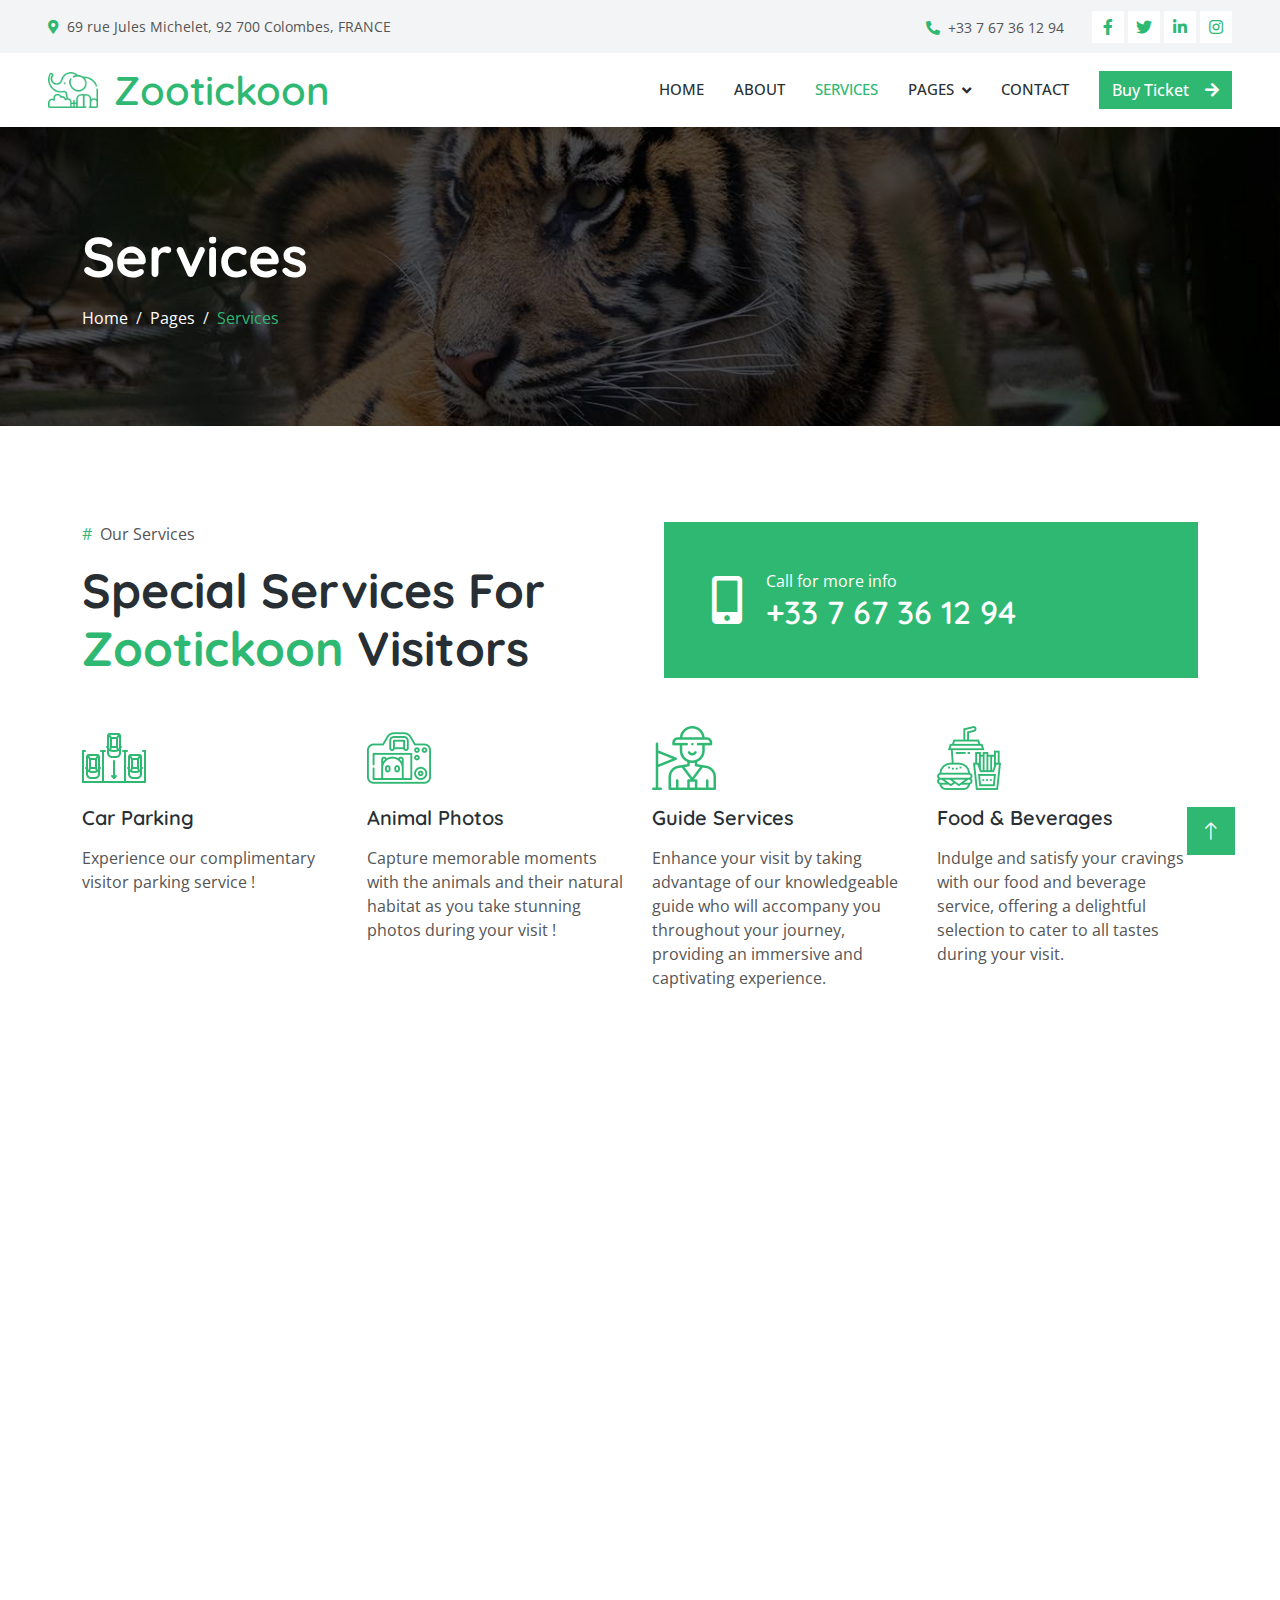
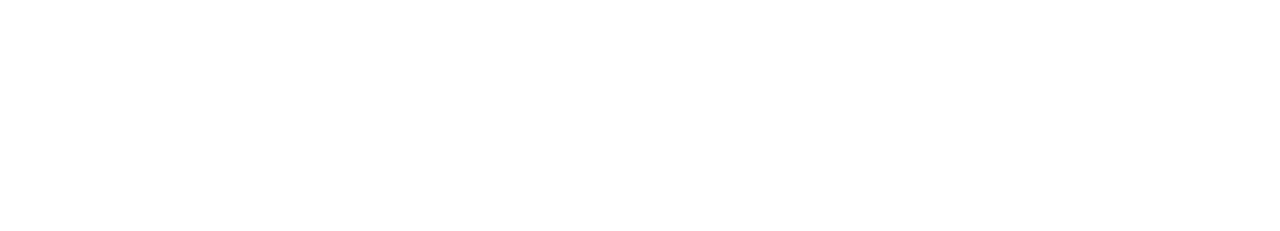
<file: service.html>
<!DOCTYPE html>
<html lang="en">
  <head>
    <meta charset="utf-8" />
    <title>Zootickoon</title>
    <meta content="width=device-width, initial-scale=1.0" name="viewport" />
    <meta content="" name="keywords" />
    <meta content="" name="description" />

    <!-- Favicon -->
    <link href="img/favicon.ico" rel="icon" />

    <!-- Google Web Fonts -->
    <link rel="preconnect" href="https://fonts.googleapis.com" />
    <link rel="preconnect" href="https://fonts.gstatic.com" crossorigin />
    <link
      href="https://fonts.googleapis.com/css2?family=Open+Sans:wght@400;500&family=Quicksand:wght@600;700&display=swap"
      rel="stylesheet"
    />

    <!-- Icon Font Stylesheet -->
    <link
      href="https://cdnjs.cloudflare.com/ajax/libs/font-awesome/5.10.0/css/all.min.css"
      rel="stylesheet"
    />
    <link
      href="https://cdn.jsdelivr.net/npm/bootstrap-icons@1.4.1/font/bootstrap-icons.css"
      rel="stylesheet"
    />

    <!-- Libraries Stylesheet -->
    <link href="lib/animate/animate.min.css" rel="stylesheet" />
    <link href="lib/lightbox/css/lightbox.min.css" rel="stylesheet" />
    <link href="lib/owlcarousel/assets/owl.carousel.min.css" rel="stylesheet" />

    <!-- Customized Bootstrap Stylesheet -->
    <link href="css/bootstrap.min.css" rel="stylesheet" />

    <!-- Template Stylesheet -->
    <link href="css/style.css" rel="stylesheet" />
  </head>

  <body>
    <!-- Spinner Start -->
    <div
      id="spinner"
      class="show bg-white position-fixed translate-middle w-100 vh-100 top-50 start-50 d-flex align-items-center justify-content-center"
    >
      <div
        class="spinner-border text-primary"
        style="width: 3rem; height: 3rem"
        role="status"
      >
        <span class="sr-only">Loading...</span>
      </div>
    </div>
    <!-- Spinner End -->

   <!-- Topbar Start -->
   <div class="container-fluid bg-light p-0 wow fadeIn" data-wow-delay="0.1s">
    <div class="row gx-0 d-none d-lg-flex">
      <div class="col-lg-7 px-5 text-start">
        <div class="h-100 d-inline-flex align-items-center py-3 me-4">
          <small class="fa fa-map-marker-alt text-primary me-2"></small>
          <small>69 rue Jules Michelet, 92 700 Colombes, FRANCE</small>
        </div>
      </div>
      <div class="col-lg-5 px-5 text-end">
        <div class="h-100 d-inline-flex align-items-center py-3 me-4">
          <small class="fa fa-phone-alt text-primary me-2"></small>
          <small>+33 7 67 36 12 94</small>
        </div>
        <div class="h-100 d-inline-flex align-items-center">
          <a class="btn btn-sm-square bg-white text-primary me-1" href="https://fr-fr.facebook.com/"
          ><i class="fab fa-facebook-f"></i
        ></a>
          <a class="btn btn-sm-square bg-white text-primary me-1" href="https://twitter.com/?lang=fr"
          ><i class="fab fa-twitter"></i
        ></a>
          <a class="btn btn-sm-square bg-white text-primary me-1" href="https://www.linkedin.com/in/laid-sereir/"
            ><i class="fab fa-linkedin-in"></i
          ></a>
          <a class="btn btn-sm-square bg-white text-primary me-0" href="https://www.instagram.com/"
            ><i class="fab fa-instagram"></i
          ></a>     
        </div>
      </div>
    </div>
  </div>
  <!-- Topbar End -->

    <!-- Navbar Start -->
    <nav
      class="navbar navbar-expand-lg bg-white navbar-light sticky-top py-lg-0 px-4 px-lg-5 wow fadeIn"
      data-wow-delay="0.1s"
    >
      <a href="index.html" class="navbar-brand p-0">
        <img class="img-fluid me-3" src="img/icon/icon-10.png" alt="Icon" />
        <h1 class="m-0 text-primary">Zootickoon</h1>
      </a>
      <button
        type="button"
        class="navbar-toggler"
        data-bs-toggle="collapse"
        data-bs-target="#navbarCollapse"
      >
        <span class="navbar-toggler-icon"></span>
      </button>
      <div class="collapse navbar-collapse py-4 py-lg-0" id="navbarCollapse">
        <div class="navbar-nav ms-auto">
          <a href="index.html" class="nav-item nav-link">Home</a>
          <a href="about.html" class="nav-item nav-link">About</a>
          <a href="service.html" class="nav-item nav-link active">Services</a>
          <div class="nav-item dropdown">
            <a
              href="#"
              class="nav-link dropdown-toggle"
              data-bs-toggle="dropdown"
              >Pages</a
            >
            <div class="dropdown-menu rounded-0 rounded-bottom m-0">
              <a href="animal.html" class="dropdown-item">Our Animals</a>
              <a href="membership.html" class="dropdown-item">Membership</a>
              <a href="visiting.html" class="dropdown-item">Visiting Hours</a>
            </div>
          </div>
          <a href="contact.html" class="nav-item nav-link">Contact</a>
        </div>
        <a href="" class="btn btn-primary"
          >Buy Ticket<i class="fa fa-arrow-right ms-3"></i
        ></a>
      </div>
    </nav>
    <!-- Navbar End -->

    <!-- Page Header Start -->
    <div
      class="container-fluid header-bg py-5 mb-5 wow fadeIn"
      data-wow-delay="0.1s"
    >
      <div class="container py-5">
        <h1 class="display-4 text-white mb-3 animated slideInDown">Services</h1>
        <nav aria-label="breadcrumb animated slideInDown">
          <ol class="breadcrumb mb-0">
            <li class="breadcrumb-item">
              <a class="text-white" href="#">Home</a>
            </li>
            <li class="breadcrumb-item">
              <a class="text-white" href="#">Pages</a>
            </li>
            <li class="breadcrumb-item text-primary active" aria-current="page">
              Services
            </li>
          </ol>
        </nav>
      </div>
    </div>
    <!-- Page Header End -->

    <!-- Service Start -->
    <div class="container-xxl py-5">
      <div class="container">
        <div class="row g-5 mb-5 wow fadeInUp" data-wow-delay="0.1s">
          <div class="col-lg-6">
            <p><span class="text-primary me-2">#</span>Our Services</p>
            <h1 class="display-5 mb-0">
              Special Services For
              <span class="text-primary">Zootickoon</span> Visitors
            </h1>
          </div>
          <div class="col-lg-6">
            <div
              class="bg-primary h-100 d-flex align-items-center py-4 px-4 px-sm-5"
            >
              <i class="fa fa-3x fa-mobile-alt text-white"></i>
              <div class="ms-4">
                <p class="text-white mb-0">Call for more info</p>
                <h2 class="text-white mb-0">+33 7 67 36 12 94</h2>
              </div>
            </div>
          </div>
        </div>
        <div class="row gy-5 gx-4">
          <div
            class="col-lg-3 col-md-4 col-sm-6 wow fadeInUp"
            data-wow-delay="0.1s"
          >
            <img class="img-fluid mb-3" src="img/icon/icon-2.png" alt="Icon" />
            <h5 class="mb-3">Car Parking</h5>
            <span
              >Experience our complimentary visitor parking service !</span
            >
          </div>
          <div
            class="col-lg-3 col-md-4 col-sm-6 wow fadeInUp"
            data-wow-delay="0.3s"
          >
            <img class="img-fluid mb-3" src="img/icon/icon-3.png" alt="Icon" />
            <h5 class="mb-3">Animal Photos</h5>
            <span
              >Capture memorable moments with the animals and their natural habitat as you take stunning photos during your visit !</span
            >
          </div>
          <div
            class="col-lg-3 col-md-4 col-sm-6 wow fadeInUp"
            data-wow-delay="0.5s"
          >
            <img class="img-fluid mb-3" src="img/icon/icon-4.png" alt="Icon" />
            <h5 class="mb-3">Guide Services</h5>
            <span
              >Enhance your visit by taking advantage of our knowledgeable guide who will accompany you throughout your journey, 
              providing an immersive and captivating experience.</span
            >
          </div>
          <div
            class="col-lg-3 col-md-4 col-sm-6 wow fadeInUp"
            data-wow-delay="0.7s"
          >
            <img class="img-fluid mb-3" src="img/icon/icon-5.png" alt="Icon" />
            <h5 class="mb-3">Food & Beverages</h5>
            <span
              >Indulge and satisfy your cravings with our food and beverage service, 
              offering a delightful selection to cater to all tastes during your visit.</span
            >
          </div>
          <div
            class="col-lg-3 col-md-4 col-sm-6 wow fadeInUp"
            data-wow-delay="0.1s"
          >
            <img class="img-fluid mb-3" src="img/icon/icon-6.png" alt="Icon" />
            <h5 class="mb-3">Zoo Shopping</h5>
            <span
              >Enjoy a unique shopping experience during your visit to the zoo,
               with our gift shop offering a variety of souvenirs, gifts, and wildlife-inspired items to extend your memorable experience.</span
            >
          </div>
          <div
            class="col-lg-3 col-md-4 col-sm-6 wow fadeInUp"
            data-wow-delay="0.3s"
          >
            <img class="img-fluid mb-3" src="img/icon/icon-7.png" alt="Icon" />
            <h5 class="mb-3">Free Hi Speed Wi-Fi</h5>
            <span
              >Stay connected throughout your visit with our complimentary high-speed WiFi,
               ensuring you have fast and reliable internet access at your fingertips.</span
            >
          </div>
          <div
            class="col-lg-3 col-md-4 col-sm-6 wow fadeInUp"
            data-wow-delay="0.5s"
          >
            <img class="img-fluid mb-3" src="img/icon/icon-8.png" alt="Icon" />
            <h5 class="mb-3">Play Ground</h5>
            <span
              >Offer your children an unforgettable experience with our playgrounds specially designed for them.
               Let them explore, have fun, and enjoy themselves in a safe environment.</span
            >
          </div>
        </div>
      </div>
    </div>
    <!-- Service End -->

     <!-- Footer Start -->
     <div
     class="container-fluid footer bg-dark text-light footer mt-5 pt-5 wow fadeIn"
     data-wow-delay="0.1s"
   >
     <div class="container py-5">
       <div class="row g-5">
         <div class="col-lg-3 col-md-6">
           <h5 class="text-light mb-4">Address</h5>
           <p class="mb-2">
             <i class="fa fa-map-marker-alt me-3"></i>69 rue Jules Michelet, 92 700 Colombes, FRANCE
           </p>
           <p class="mb-2">
             <i class="fa fa-phone-alt me-3"></i>+33 7 67 36 12 94
           </p>
           <p class="mb-2">
             <i class="fa fa-envelope me-3"></i>laid.sereir00@gmail.com
           </p>
           <div class="d-flex pt-2">
             <a class="btn btn-outline-light btn-social" href="https://twitter.com/?lang=fr"
               ><i class="fab fa-twitter"></i
             ></a>
             <a class="btn btn-outline-light btn-social" href="https://fr-fr.facebook.com/"
               ><i class="fab fa-facebook-f"></i
             ></a>
             <a class="btn btn-outline-light btn-social" href="https://www.youtube.com/"
               ><i class="fab fa-youtube"></i
             ></a>
             <a class="btn btn-outline-light btn-social" href="https://www.linkedin.com/in/laid-sereir/"
               ><i class="fab fa-linkedin-in"></i
             ></a>
           </div>
         </div>
         <div class="col-lg-3 col-md-6">
           <h5 class="text-light mb-4">Quick Links</h5>
           <a class="btn btn-link" href="">Terms & Condition</a>
           <a class="btn btn-link" href="">Support</a>
         </div>
         <div class="col-lg-3 col-md-6">
           <h5 class="text-light mb-4">Popular Links</h5>
           <a class="btn btn-link" href="">About Us</a>
           <a class="btn btn-link" href="">Contact Us</a>
           <a class="btn btn-link" href="">Our Services</a>
         </div>
         <div class="col-lg-3 col-md-6">
           <h5 class="text-light mb-4">Newsletter</h5>
           <p>To stay informed about all the exciting opportunities and news at the zoo, and never miss out on any interesting events.</p>
           <div class="position-relative mx-auto" style="max-width: 400px">
             <input
               class="form-control border-0 w-100 py-3 ps-4 pe-5"
               type="text"
               placeholder="Your email"
             />
             <button
               type="button"
               class="btn btn-primary py-2 position-absolute top-0 end-0 mt-2 me-2"
             >
               SignUp
             </button>
           </div>
         </div>
       </div>
     </div>
     <div class="container">
       <div class="copyright">
         <div class="row">
           <div class="col-md-6 text-center text-md-start mb-3 mb-md-0">
             &copy; <a class="border-bottom" href="#">Zootickoon</a>, All
             Right Reserved.
           </div>
         </div>
       </div>
     </div>
   </div>
   <!-- Footer End -->

    <!-- Back to Top -->
    <a href="#" class="btn btn-lg btn-primary btn-lg-square back-to-top"
      ><i class="bi bi-arrow-up"></i
    ></a>

    <!-- JavaScript Libraries -->
    <script src="https://code.jquery.com/jquery-3.4.1.min.js"></script>
    <script src="https://cdn.jsdelivr.net/npm/bootstrap@5.0.0/dist/js/bootstrap.bundle.min.js"></script>
    <script src="lib/wow/wow.min.js"></script>
    <script src="lib/easing/easing.min.js"></script>
    <script src="lib/waypoints/waypoints.min.js"></script>
    <script src="lib/counterup/counterup.min.js"></script>
    <script src="lib/owlcarousel/owl.carousel.min.js"></script>
    <script src="lib/lightbox/js/lightbox.min.js"></script>

    <!-- Template Javascript -->
    <script src="js/main.js"></script>
  </body>
</html>
</file>
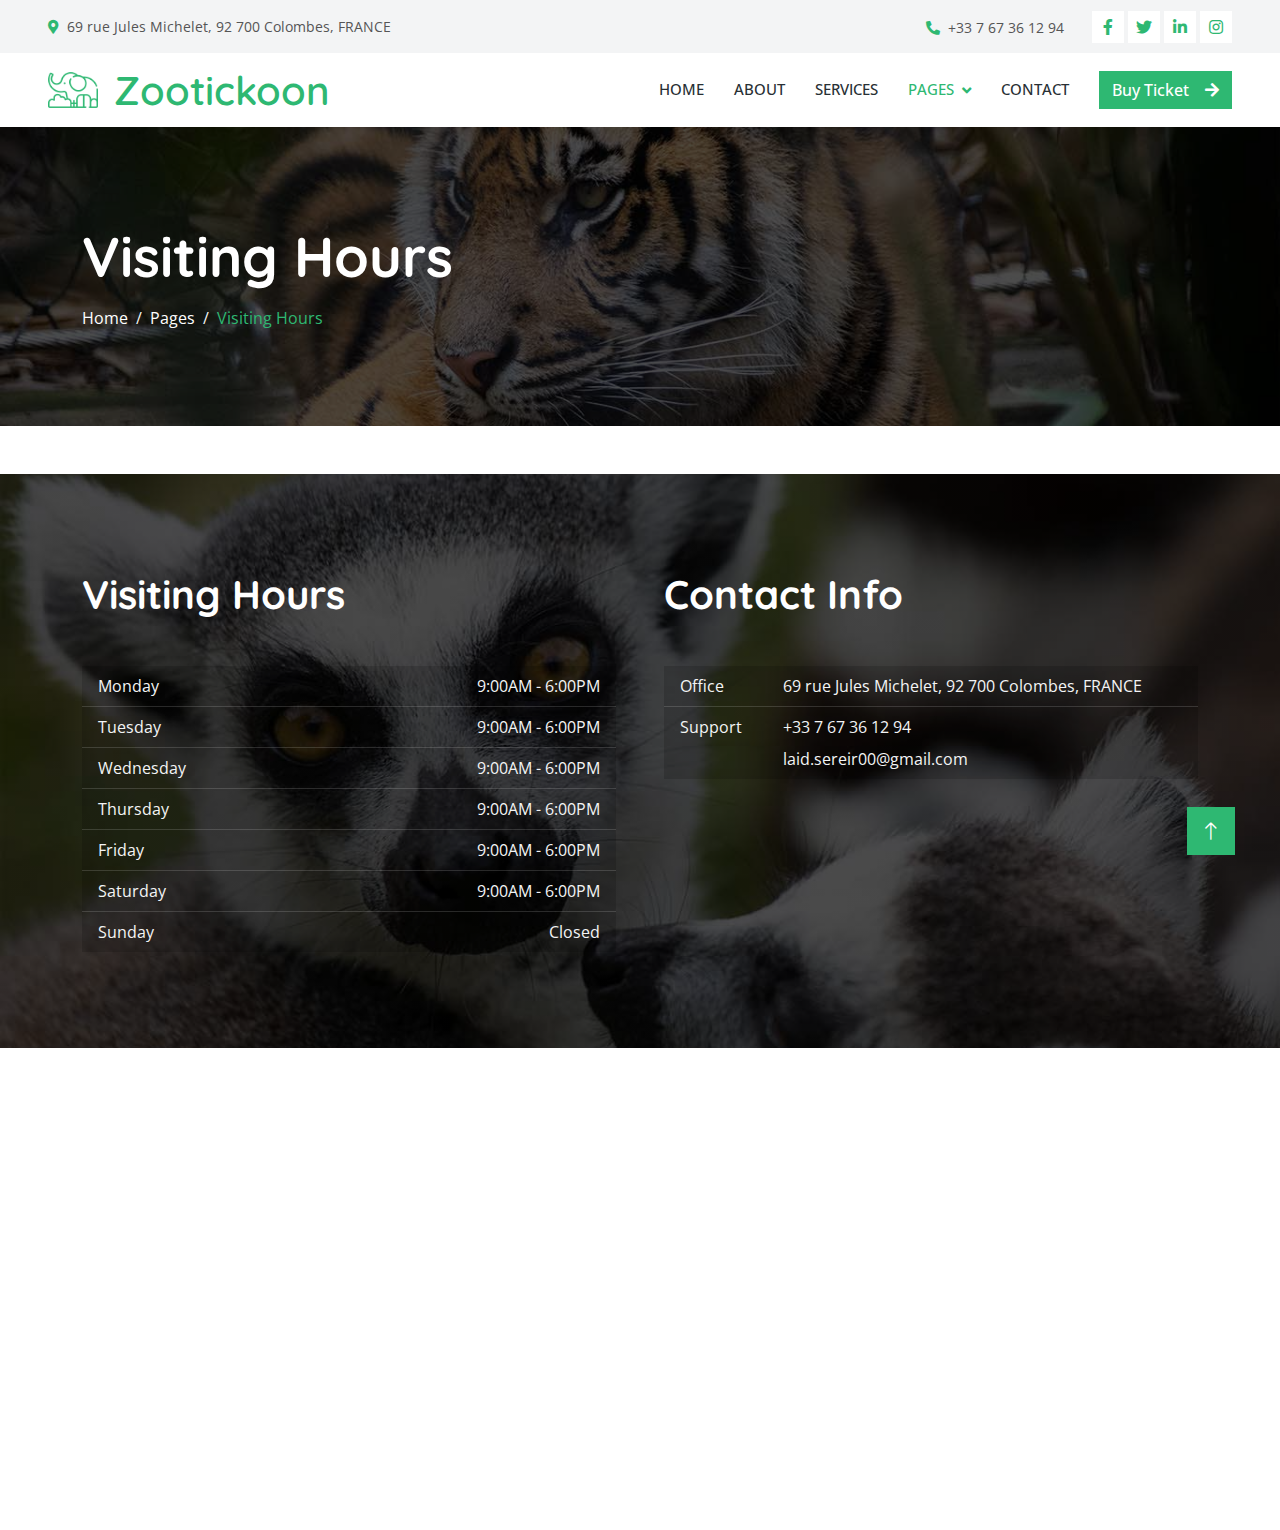
<file: visiting.html>
<!DOCTYPE html>
<html lang="en">
  <head>
    <meta charset="utf-8" />
    <title>Zootickoon</title>
    <meta content="width=device-width, initial-scale=1.0" name="viewport" />
    <meta content="" name="keywords" />
    <meta content="" name="description" />

    <!-- Favicon -->
    <link href="img/favicon.ico" rel="icon" />

    <!-- Google Web Fonts -->
    <link rel="preconnect" href="https://fonts.googleapis.com" />
    <link rel="preconnect" href="https://fonts.gstatic.com" crossorigin />
    <link
      href="https://fonts.googleapis.com/css2?family=Open+Sans:wght@400;500&family=Quicksand:wght@600;700&display=swap"
      rel="stylesheet"
    />

    <!-- Icon Font Stylesheet -->
    <link
      href="https://cdnjs.cloudflare.com/ajax/libs/font-awesome/5.10.0/css/all.min.css"
      rel="stylesheet"
    />
    <link
      href="https://cdn.jsdelivr.net/npm/bootstrap-icons@1.4.1/font/bootstrap-icons.css"
      rel="stylesheet"
    />

    <!-- Libraries Stylesheet -->
    <link href="lib/animate/animate.min.css" rel="stylesheet" />
    <link href="lib/lightbox/css/lightbox.min.css" rel="stylesheet" />
    <link href="lib/owlcarousel/assets/owl.carousel.min.css" rel="stylesheet" />

    <!-- Customized Bootstrap Stylesheet -->
    <link href="css/bootstrap.min.css" rel="stylesheet" />

    <!-- Template Stylesheet -->
    <link href="css/style.css" rel="stylesheet" />
  </head>

  <body>
    <!-- Spinner Start -->
    <div
      id="spinner"
      class="show bg-white position-fixed translate-middle w-100 vh-100 top-50 start-50 d-flex align-items-center justify-content-center"
    >
      <div
        class="spinner-border text-primary"
        style="width: 3rem; height: 3rem"
        role="status"
      >
        <span class="sr-only">Loading...</span>
      </div>
    </div>
    <!-- Spinner End -->

    <!-- Topbar Start -->
    <div class="container-fluid bg-light p-0 wow fadeIn" data-wow-delay="0.1s">
      <div class="row gx-0 d-none d-lg-flex">
        <div class="col-lg-7 px-5 text-start">
          <div class="h-100 d-inline-flex align-items-center py-3 me-4">
            <small class="fa fa-map-marker-alt text-primary me-2"></small>
            <small>69 rue Jules Michelet, 92 700 Colombes, FRANCE</small>
          </div>
        </div>
        <div class="col-lg-5 px-5 text-end">
          <div class="h-100 d-inline-flex align-items-center py-3 me-4">
            <small class="fa fa-phone-alt text-primary me-2"></small>
            <small>+33 7 67 36 12 94</small>
          </div>
          <div class="h-100 d-inline-flex align-items-center">
            <a class="btn btn-sm-square bg-white text-primary me-1" href="https://fr-fr.facebook.com/"
            ><i class="fab fa-facebook-f"></i
          ></a>
            <a class="btn btn-sm-square bg-white text-primary me-1" href="https://twitter.com/?lang=fr"
            ><i class="fab fa-twitter"></i
          ></a>
            <a class="btn btn-sm-square bg-white text-primary me-1" href="https://www.linkedin.com/in/laid-sereir/"
              ><i class="fab fa-linkedin-in"></i
            ></a>
            <a class="btn btn-sm-square bg-white text-primary me-0" href="https://www.instagram.com/"
              ><i class="fab fa-instagram"></i
            ></a>     
          </div>
        </div>
      </div>
    </div>
    <!-- Topbar End -->

    <!-- Navbar Start -->
    <nav
      class="navbar navbar-expand-lg bg-white navbar-light sticky-top py-lg-0 px-4 px-lg-5 wow fadeIn"
      data-wow-delay="0.1s"
    >
      <a href="index.html" class="navbar-brand p-0">
        <img class="img-fluid me-3" src="img/icon/icon-10.png" alt="Icon" />
        <h1 class="m-0 text-primary">Zootickoon</h1>
      </a>
      <button
        type="button"
        class="navbar-toggler"
        data-bs-toggle="collapse"
        data-bs-target="#navbarCollapse"
      >
        <span class="navbar-toggler-icon"></span>
      </button>
      <div class="collapse navbar-collapse py-4 py-lg-0" id="navbarCollapse">
        <div class="navbar-nav ms-auto">
          <a href="index.html" class="nav-item nav-link">Home</a>
          <a href="about.html" class="nav-item nav-link">About</a>
          <a href="service.html" class="nav-item nav-link">Services</a>
          <div class="nav-item dropdown">
            <a
              href="#"
              class="nav-link dropdown-toggle active"
              data-bs-toggle="dropdown"
              >Pages</a
            >
            <div class="dropdown-menu rounded-0 rounded-bottom m-0">
              <a href="animal.html" class="dropdown-item">Our Animals</a>
              <a href="membership.html" class="dropdown-item">Membership</a>
              <a href="visiting.html" class="dropdown-item active"
                >Visiting Hours</a
              >
            </div>
          </div>
          <a href="contact.html" class="nav-item nav-link">Contact</a>
        </div>
        <a href="" class="btn btn-primary"
          >Buy Ticket<i class="fa fa-arrow-right ms-3"></i
        ></a>
      </div>
    </nav>
    <!-- Navbar End -->

    <!-- Page Header Start -->
    <div
      class="container-fluid header-bg py-5 mb-5 wow fadeIn"
      data-wow-delay="0.1s"
    >
      <div class="container py-5">
        <h1 class="display-4 text-white mb-3 animated slideInDown">
          Visiting Hours
        </h1>
        <nav aria-label="breadcrumb animated slideInDown">
          <ol class="breadcrumb mb-0">
            <li class="breadcrumb-item">
              <a class="text-white" href="#">Home</a>
            </li>
            <li class="breadcrumb-item">
              <a class="text-white" href="#">Pages</a>
            </li>
            <li class="breadcrumb-item text-primary active" aria-current="page">
              Visiting Hours
            </li>
          </ol>
        </nav>
      </div>
    </div>
    <!-- Page Header End -->

<!-- Visiting Hours Start -->
<div
class="container-xxl bg-primary visiting-hours my-5 py-5 wow fadeInUp"
data-wow-delay="0.1s"
>
<div class="container py-5">
  <div class="row g-5">
    <div class="col-md-6 wow fadeIn" data-wow-delay="0.3s">
      <h1 class="display-6 text-white mb-5">Visiting Hours</h1>
      <ul class="list-group list-group-flush">
        <li class="list-group-item">
          <span>Monday</span>
          <span>9:00AM - 6:00PM</span>
        </li>
        <li class="list-group-item">
          <span>Tuesday</span>
          <span>9:00AM - 6:00PM</span>
        </li>
        <li class="list-group-item">
          <span>Wednesday</span>
          <span>9:00AM - 6:00PM</span>
        </li>
        <li class="list-group-item">
          <span>Thursday</span>
          <span>9:00AM - 6:00PM</span>
        </li>
        <li class="list-group-item">
          <span>Friday</span>
          <span>9:00AM - 6:00PM</span>
        </li>
        <li class="list-group-item">
          <span>Saturday</span>
          <span>9:00AM - 6:00PM</span>
        </li>
        <li class="list-group-item">
          <span>Sunday</span>
          <span>Closed</span>
        </li>
      </ul>
    </div>
    <div class="col-md-6 text-light wow fadeIn" data-wow-delay="0.5s">
      <h1 class="display-6 text-white mb-5">Contact Info</h1>
      <table class="table">
        <tbody>
          <tr>
            <td>Office</td>
            <td>69 rue Jules Michelet, 92 700 Colombes, FRANCE</td>
          </tr>
          <tr>
            <td>Support</td>
            <td>
              <p class="mb-2">+33 7 67 36 12 94</p>
              <p class="mb-0">laid.sereir00@gmail.com</p>
            </td>
          </tr>
        </tbody>
      </table>
    </div>
  </div>
</div>
</div>
<!-- Visiting Hours End -->

    <!-- Footer Start -->
    <div
      class="container-fluid footer bg-dark text-light footer mt-5 pt-5 wow fadeIn"
      data-wow-delay="0.1s"
    >
      <div class="container py-5">
        <div class="row g-5">
          <div class="col-lg-3 col-md-6">
            <h5 class="text-light mb-4">Address</h5>
            <p class="mb-2">
              <i class="fa fa-map-marker-alt me-3"></i>69 rue Jules Michelet, 92 700 Colombes, FRANCE
            </p>
            <p class="mb-2">
              <i class="fa fa-phone-alt me-3"></i>+33 7 67 36 12 94
            </p>
            <p class="mb-2">
              <i class="fa fa-envelope me-3"></i>laid.sereir00@gmail.com
            </p>
            <div class="d-flex pt-2">
              <a class="btn btn-outline-light btn-social" href="https://twitter.com/?lang=fr"
                ><i class="fab fa-twitter"></i
              ></a>
              <a class="btn btn-outline-light btn-social" href="https://fr-fr.facebook.com/"
                ><i class="fab fa-facebook-f"></i
              ></a>
              <a class="btn btn-outline-light btn-social" href="https://www.youtube.com/"
                ><i class="fab fa-youtube"></i
              ></a>
              <a class="btn btn-outline-light btn-social" href="https://www.linkedin.com/in/laid-sereir/"
                ><i class="fab fa-linkedin-in"></i
              ></a>
            </div>
          </div>
          <div class="col-lg-3 col-md-6">
            <h5 class="text-light mb-4">Quick Links</h5>
            <a class="btn btn-link" href="">Terms & Condition</a>
            <a class="btn btn-link" href="">Support</a>
          </div>
          <div class="col-lg-3 col-md-6">
            <h5 class="text-light mb-4">Popular Links</h5>
            <a class="btn btn-link" href="">About Us</a>
            <a class="btn btn-link" href="">Contact Us</a>
            <a class="btn btn-link" href="">Our Services</a>
          </div>
          <div class="col-lg-3 col-md-6">
            <h5 class="text-light mb-4">Newsletter</h5>
            <p>To stay informed about all the exciting opportunities and news at the zoo, and never miss out on any interesting events.</p>
            <div class="position-relative mx-auto" style="max-width: 400px">
              <input
                class="form-control border-0 w-100 py-3 ps-4 pe-5"
                type="text"
                placeholder="Your email"
              />
              <button
                type="button"
                class="btn btn-primary py-2 position-absolute top-0 end-0 mt-2 me-2"
              >
                SignUp
              </button>
            </div>
          </div>
        </div>
      </div>
      <div class="container">
        <div class="copyright">
          <div class="row">
            <div class="col-md-6 text-center text-md-start mb-3 mb-md-0">
              &copy; <a class="border-bottom" href="#">Zootickoon</a>, All
              Right Reserved.
            </div>
          </div>
        </div>
      </div>
    </div>
    <!-- Footer End -->

    <!-- Back to Top -->
    <a href="#" class="btn btn-lg btn-primary btn-lg-square back-to-top"
      ><i class="bi bi-arrow-up"></i
    ></a>

    <!-- JavaScript Libraries -->
    <script src="https://code.jquery.com/jquery-3.4.1.min.js"></script>
    <script src="https://cdn.jsdelivr.net/npm/bootstrap@5.0.0/dist/js/bootstrap.bundle.min.js"></script>
    <script src="lib/wow/wow.min.js"></script>
    <script src="lib/easing/easing.min.js"></script>
    <script src="lib/waypoints/waypoints.min.js"></script>
    <script src="lib/counterup/counterup.min.js"></script>
    <script src="lib/owlcarousel/owl.carousel.min.js"></script>
    <script src="lib/lightbox/js/lightbox.min.js"></script>

    <!-- Template Javascript -->
    <script src="js/main.js"></script>
  </body>
</html>
</file>
<file: css/style.css>
:root {
    --primary: #2EB872;
    --light: #F3F4F5;
    --dark: #282F34;
}

.back-to-top {
    position: fixed;
    display: none;
    right: 45px;
    bottom: 45px;
    z-index: 99;
}


/*** Spinner ***/
#spinner {
    opacity: 0;
    visibility: hidden;
    transition: opacity .5s ease-out, visibility 0s linear .5s;
    z-index: 99999;
}

#spinner.show {
    transition: opacity .5s ease-out, visibility 0s linear 0s;
    visibility: visible;
    opacity: 1;
}


/*** Button ***/
.btn {
    font-weight: 500;
    transition: .5s;
}

.btn.btn-primary,
.btn.btn-secondary {
    color: #FFFFFF;
}

.btn-square {
    width: 38px;
    height: 38px;
}

.btn-sm-square {
    width: 32px;
    height: 32px;
}

.btn-lg-square {
    width: 48px;
    height: 48px;
}

.btn-square,
.btn-sm-square,
.btn-lg-square {
    padding: 0;
    display: flex;
    align-items: center;
    justify-content: center;
    font-weight: normal;
}


/*** Navbar ***/
.navbar.sticky-top {
    top: -100px;
    transition: .5s;
}

.navbar .navbar-brand {
    display: flex;
    align-items: center;
}

.navbar .navbar-brand img {
    max-height: 50px;
}

.navbar .dropdown-toggle::after {
    border: none;
    content: "\f107";
    font-family: "Font Awesome 5 Free";
    font-weight: 900;
    vertical-align: middle;
    margin-left: 8px;
}

.navbar .navbar-nav .nav-link {
    margin-right: 30px;
    padding: 25px 0;
    color: #FFFFFF;
    font-size: 15px;
    font-weight: 500;
    text-transform: uppercase;
    outline: none;
}

.navbar .navbar-nav .nav-link:hover,
.navbar .navbar-nav .nav-link.active {
    color: var(--primary);
}

@media (max-width: 991.98px) {
    .navbar .navbar-nav .nav-link  {
        margin-right: 0;
        padding: 10px 0;
    }

    .navbar .navbar-nav {
        border-top: 1px solid #EEEEEE;
    }
}

.navbar .navbar-nav .nav-link {
    color: var(--dark);
    font-weight: 500;
}

@media (min-width: 992px) {
    .navbar .nav-item .dropdown-menu {
        display: block;
        border: none;
        margin-top: 0;
        top: 150%;
        opacity: 0;
        visibility: hidden;
        transition: .5s;
    }

    .navbar .nav-item:hover .dropdown-menu {
        top: 100%;
        visibility: visible;
        transition: .5s;
        opacity: 1;
    }
}


/*** Header ***/
.header-bg {
    background: linear-gradient(rgba(0, 0, 0, .7), rgba(0, 0, 0, .7)), url(../img/bg-1.jpg) center center no-repeat;
    background-size: cover;
}

.btn-play {
    position: relative;
    display: block;
    box-sizing: content-box;
    width: 16px;
    height: 26px;
    border-radius: 100%;
    border: none;
    outline: none !important;
    padding: 18px 20px 20px 28px;
    background: #FFFFFF;
}

.btn-play:before {
    content: "";
    position: absolute;
    z-index: 0;
    left: 50%;
    top: 50%;
    transform: translateX(-50%) translateY(-50%);
    display: block;
    width: 60px;
    height: 60px;
    background: #FFFFFF;
    border-radius: 100%;
    animation: pulse-border 1500ms ease-out infinite;
}

.btn-play:after {
    content: "";
    position: absolute;
    z-index: 1;
    left: 50%;
    top: 50%;
    transform: translateX(-50%) translateY(-50%);
    display: block;
    width: 60px;
    height: 60px;
    background: #FFFFFF;
    border-radius: 100%;
    transition: all 200ms;
}

.btn-play span {
    display: block;
    position: relative;
    z-index: 3;
    width: 0;
    height: 0;
    left: -1px;
    border-left: 16px solid var(--primary);
    border-top: 11px solid transparent;
    border-bottom: 11px solid transparent;
}

@keyframes pulse-border {
    0% {
        transform: translateX(-50%) translateY(-50%) translateZ(0) scale(1);
        opacity: 1;
    }

    100% {
        transform: translateX(-50%) translateY(-50%) translateZ(0) scale(2);
        opacity: 0;
    }
}

.modal-video .modal-dialog {
    position: relative;
    max-width: 800px;
    margin: 60px auto 0 auto;
}

.modal-video .modal-body {
    position: relative;
    padding: 0px;
}

.modal-video .close {
    position: absolute;
    width: 30px;
    height: 30px;
    right: 0px;
    top: -30px;
    z-index: 999;
    font-size: 30px;
    font-weight: normal;
    color: #FFFFFF;
    background: #000000;
    opacity: 1;
}

.header-carousel .owl-nav {
    position: absolute;
    width: 200px;
    height: 40px;
    bottom: 30px;
    left: 50%;
    transform: translateX(-50%);
    display: flex;
    justify-content: space-between;
}

.header-carousel .owl-nav .owl-prev,
.header-carousel .owl-nav .owl-next {
    width: 40px;
    height: 40px;
    display: flex;
    align-items: center;
    justify-content: center;
    color: #FFFFFF;
    background: transparent;
    border: 1px solid #FFFFFF;
    font-size: 22px;
    transition: .5s;
}

.header-carousel .owl-nav .owl-prev:hover,
.header-carousel .owl-nav .owl-next:hover {
    background: var(--primary);
    border-color: var(--primary);
}

.header-carousel .owl-dots {
    position: absolute;
    height: 45px;
    bottom: 30px;
    left: 50%;
    transform: translateX(-50%);
    display: flex;
    align-items: center;
    justify-content: center;
}

.header-carousel .owl-dot {
    position: relative;
    display: inline-block;
    margin: 0 5px;
    width: 15px;
    height: 15px;
    background: transparent;
    border: 1px solid #FFFFFF;
    transition: .5s;
}

.header-carousel .owl-dot::after {
    position: absolute;
    content: "";
    width: 5px;
    height: 5px;
    top: 4px;
    left: 4px;
    background: #FFFFFF;
    border-radius: 5px;
}

.header-carousel .owl-dot.active {
    background: var(--primary);
    border-color: var(--primary);
}

.breadcrumb-item + .breadcrumb-item::before {
    color: var(--light);
}


/*** Img Border ***/
.img-border {
    position: relative;
    height: 100%;
    min-height: 400px;
}

.img-border::before {
    position: absolute;
    content: "";
    top: 0;
    left: 0;
    right: 3rem;
    bottom: 3rem;
    border: 5px solid var(--primary);
}

.img-border img {
    position: absolute;
    top: 3rem;
    left: 3rem;
    width: calc(100% - 3rem);
    height: calc(100% - 3rem);
    object-fit: cover;
}


/*** Facts & Visiting Hours ***/
.facts {
    background: linear-gradient(rgba(0, 0, 0, .7), rgba(0, 0, 0, .7)), url(../img/bg-1.jpg) center center no-repeat;
    background-size: cover;
}

.visiting-hours {
    background: linear-gradient(rgba(0, 0, 0, .7), rgba(0, 0, 0, .7)), url(../img/bg-2.jpg) center center no-repeat;
    background-size: cover;
}

.visiting-hours .list-group-item {
    display: flex;
    justify-content: space-between;
    color: var(--light);
    background: rgba(0, 0, 0, .15);
    border-color: rgba(255, 255, 255, .15);
}

.visiting-hours .table {
    color: var(--light);
    background: rgba(0, 0, 0, .15);
}

.visiting-hours .table td {
    padding: .5rem 1rem;
    border-color: rgba(255, 255, 255, .15);
}

.visiting-hours .table tr:last-child td {
    border: none;
}


/*** Animal ***/
.animal-item {
    position: relative;
    display: block;
}

.animal-item .animal-text {
    position: absolute;
    width: 100%;
    height: 100%;
    top: 0;
    left: 0;
    background: rgba(0, 0, 0, .7);
    display: flex;
    flex-direction: column;
    justify-content: flex-end;
    padding-bottom: 100px !important;
    opacity: 0;
    transition: .5s;
}

.animal-item:hover .animal-text {
    opacity: 1;
    padding-bottom: 20px !important;
}


/*** Membership ***/
.membership-item {
    padding: 45px 30px;
    color: #FFFFFF;
    background: rgba(0, 0, 0, .7);
}

.membership-item img {
    position: absolute;
    top: 0;
    left: 0;
    width: 100%;
    height: 100%;
    object-fit: cover;
    z-index: -1;
}

.membership-item .display-1 {
    color: transparent;
    -webkit-text-stroke: 2px var(--primary);
}


/*** Testimonial ***/
.testimonial-carousel::before {
    position: absolute;
    content: "";
    top: 0;
    left: 0;
    height: 100%;
    width: 0;
    background: linear-gradient(to right, rgba(255, 255, 255, 1) 0%, rgba(255, 255, 255, 0) 100%);
    z-index: 1;
}

.testimonial-carousel::after {
    position: absolute;
    content: "";
    top: 0;
    right: 0;
    height: 100%;
    width: 0;
    background: linear-gradient(to left, rgba(255, 255, 255, 1) 0%, rgba(255, 255, 255, 0) 100%);
    z-index: 1;
}

@media (min-width: 768px) {
    .testimonial-carousel::before,
    .testimonial-carousel::after {
        width: 200px;
    }
}

@media (min-width: 992px) {
    .testimonial-carousel::before,
    .testimonial-carousel::after {
        width: 300px;
    }
}

.testimonial-carousel .owl-item .testimonial-text {
    background: var(--light);
    transform: scale(.8);
    transition: .5s;
}

.testimonial-carousel .owl-item.center .testimonial-text {
    background: var(--primary);
    transform: scale(1);
}

.testimonial-carousel .owl-item .testimonial-text *,
.testimonial-carousel .owl-item .testimonial-item img {
    transition: .5s;
}

.testimonial-carousel .owl-item.center .testimonial-text * {
    color: var(--light) !important;
}

.testimonial-carousel .owl-item.center .testimonial-item img {
    border-color: var(--primary) !important;
} 

.testimonial-carousel .owl-nav {
    position: absolute;
    width: 350px;
    top: 15px;
    left: 50%;
    transform: translateX(-50%);
    display: flex;
    justify-content: space-between;
    opacity: 0;
    transition: .5s;
    z-index: 1;
}

.testimonial-carousel:hover .owl-nav {
    width: 300px;
    opacity: 1;
}

.testimonial-carousel .owl-nav .owl-prev,
.testimonial-carousel .owl-nav .owl-next {
    position: relative;
    color: var(--primary);
    font-size: 45px;
    transition: .5s;
}

.testimonial-carousel .owl-nav .owl-prev:hover,
.testimonial-carousel .owl-nav .owl-next:hover {
    color: var(--dark);
}


/*** Footer ***/
.footer {
    background: linear-gradient(rgba(0, 0, 0, .7), rgba(0, 0, 0, .7)), url(../img/bg-2.jpg) center center no-repeat;
    background-size: cover;
}

.footer .btn.btn-social {
    margin-right: 5px;
    width: 35px;
    height: 35px;
    display: flex;
    align-items: center;
    justify-content: center;
    color: var(--light);
    border: 1px solid #FFFFFF;
    transition: .3s;
}

.footer .btn.btn-social:hover {
    color: var(--primary);
}

.footer .btn.btn-link {
    display: block;
    margin-bottom: 5px;
    padding: 0;
    text-align: left;
    color: #FFFFFF;
    font-size: 15px;
    font-weight: normal;
    text-transform: capitalize;
    transition: .3s;
}

.footer .btn.btn-link::before {
    position: relative;
    content: "\f105";
    font-family: "Font Awesome 5 Free";
    font-weight: 900;
    margin-right: 10px;
}

.footer .btn.btn-link:hover {
    color: var(--primary);
    letter-spacing: 1px;
    box-shadow: none;
}

.footer .copyright {
    padding: 25px 0;
    font-size: 15px;
    border-top: 1px solid rgba(256, 256, 256, .1);
}

.footer .copyright a {
    color: var(--light);
}

.footer .copyright a:hover {
    color: var(--primary);
}
</file>
